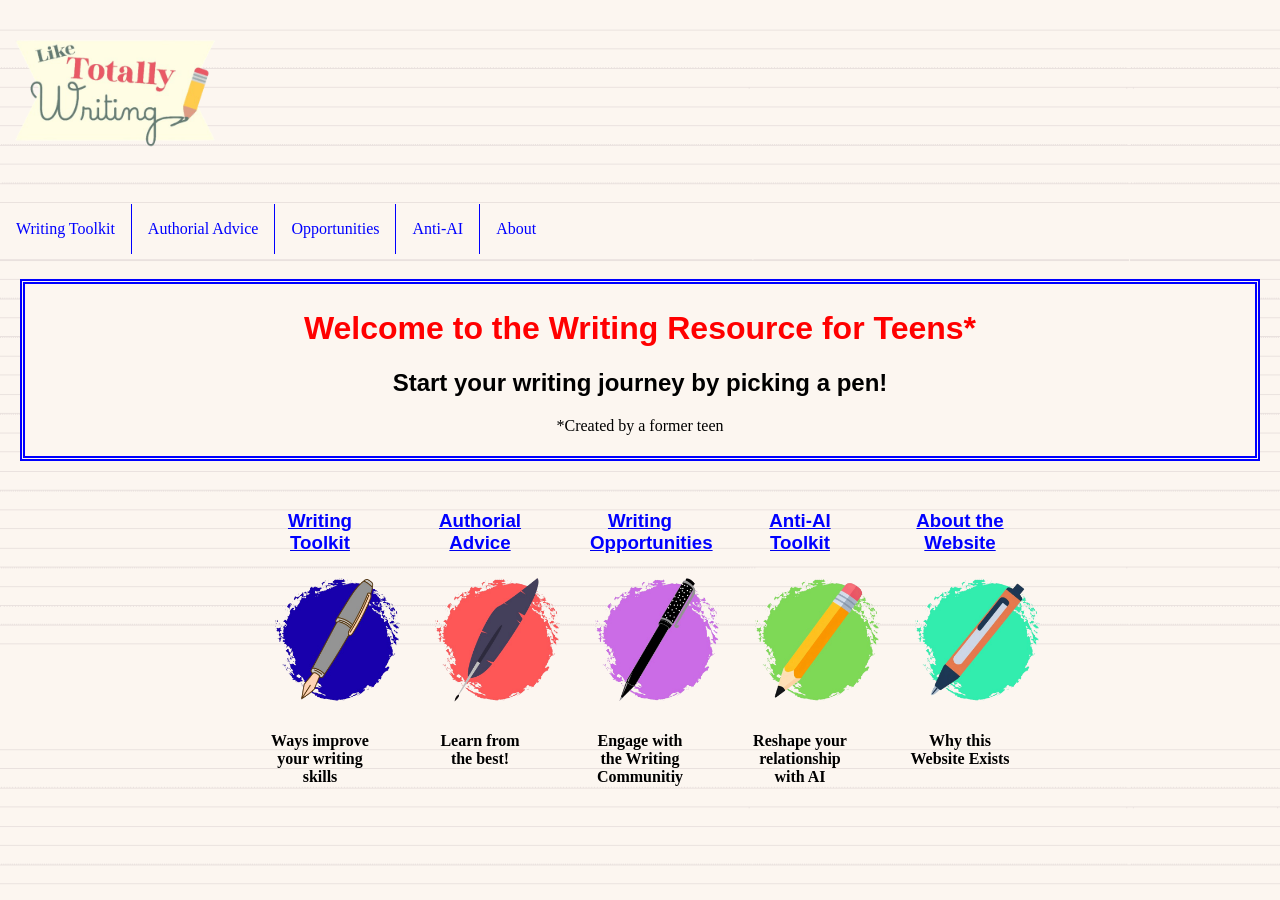
<file: index.html>
<!DOCTYPE html>
<html>
<html lang="en">
<head>
    <meta charset="UTF-8" />
    <title>Home</title>
      <meta name="viewport" content="width=device-width, initial-scale=1.0">
<link rel="stylesheet" href="mystyle.css">
</head>
<body>
<a href="index.html"><img class=logo src="Like-2.png" width="200" height="xxx" alt="logo"></a>
<ul class="nav">
    <li><a href="Resources.html">Writing Toolkit</a></li>
  <li><a href="Authors.html">Authorial Advice</a></li>
    <li><a href="Opportunities.html">Opportunities</a></li>
  <li><a href="Anti AI Toolkit.html">Anti-AI</a></li>
    <li><a href="about.html">About</a></li>
</ul>
<div style="padding:20px;margin-top:5px;height:300px;">
<div class="header">
  <h1><strong>Welcome to the Writing Resource for Teens*</strong></h1>
  <h2>Start your writing journey by picking a pen!</h2>
    <p>*Created by a former teen</p>
</div>
<div class="container">
<div><a href="Resources.html"><h3>Writing Toolkit</h3></a>
  <p><a href="Resources.html">
    <img src="4.png" width="135" height="xxx" alt="Writing Toolkit:gray fountain pen with blue background">
</a></p>
  <h4>Ways improve your writing skills</h4></div>
<div><a href="Authors.html"><h3>Authorial Advice</h3></a>
   <p><a href="Authors.html">
    <img src="3.png" width="135" height="xxx" alt=":black quill with red background"></a></p>
  <h4>Learn from the best!</h4></div>
<div><a href="Opportunities.html"><h3>Writing Opportunities</h3></a>
 <p><a href="Opportunities.html">
    <img src="5.png" width="135" height="xxx" alt=":black pen with purple background"></a></p>
<h4>Engage with the Writing Communitiy</h4></div>
<div><a href="Anti AI Toolkit.html"><h3>Anti-AI Toolkit</h3></a>
 <p><a href="Anti AI Toolkit.html">
    <img src="6.png" width="135" height="xxx" alt="Anti-AI Toolkit:yellow pencil with green background"></a></p>
<h4>Reshape your relationship with AI</h4></div>
<div><a href="About.html"><h3>About the Website</h3></a>
  <p><a href="About.html">
    <img src="2.png" width="135" height="xxx" alt=":orange pen with mint background"></a></p>
<h4>Why this Website Exists</h4></div>
  </div>
</body>
</html>
</file>
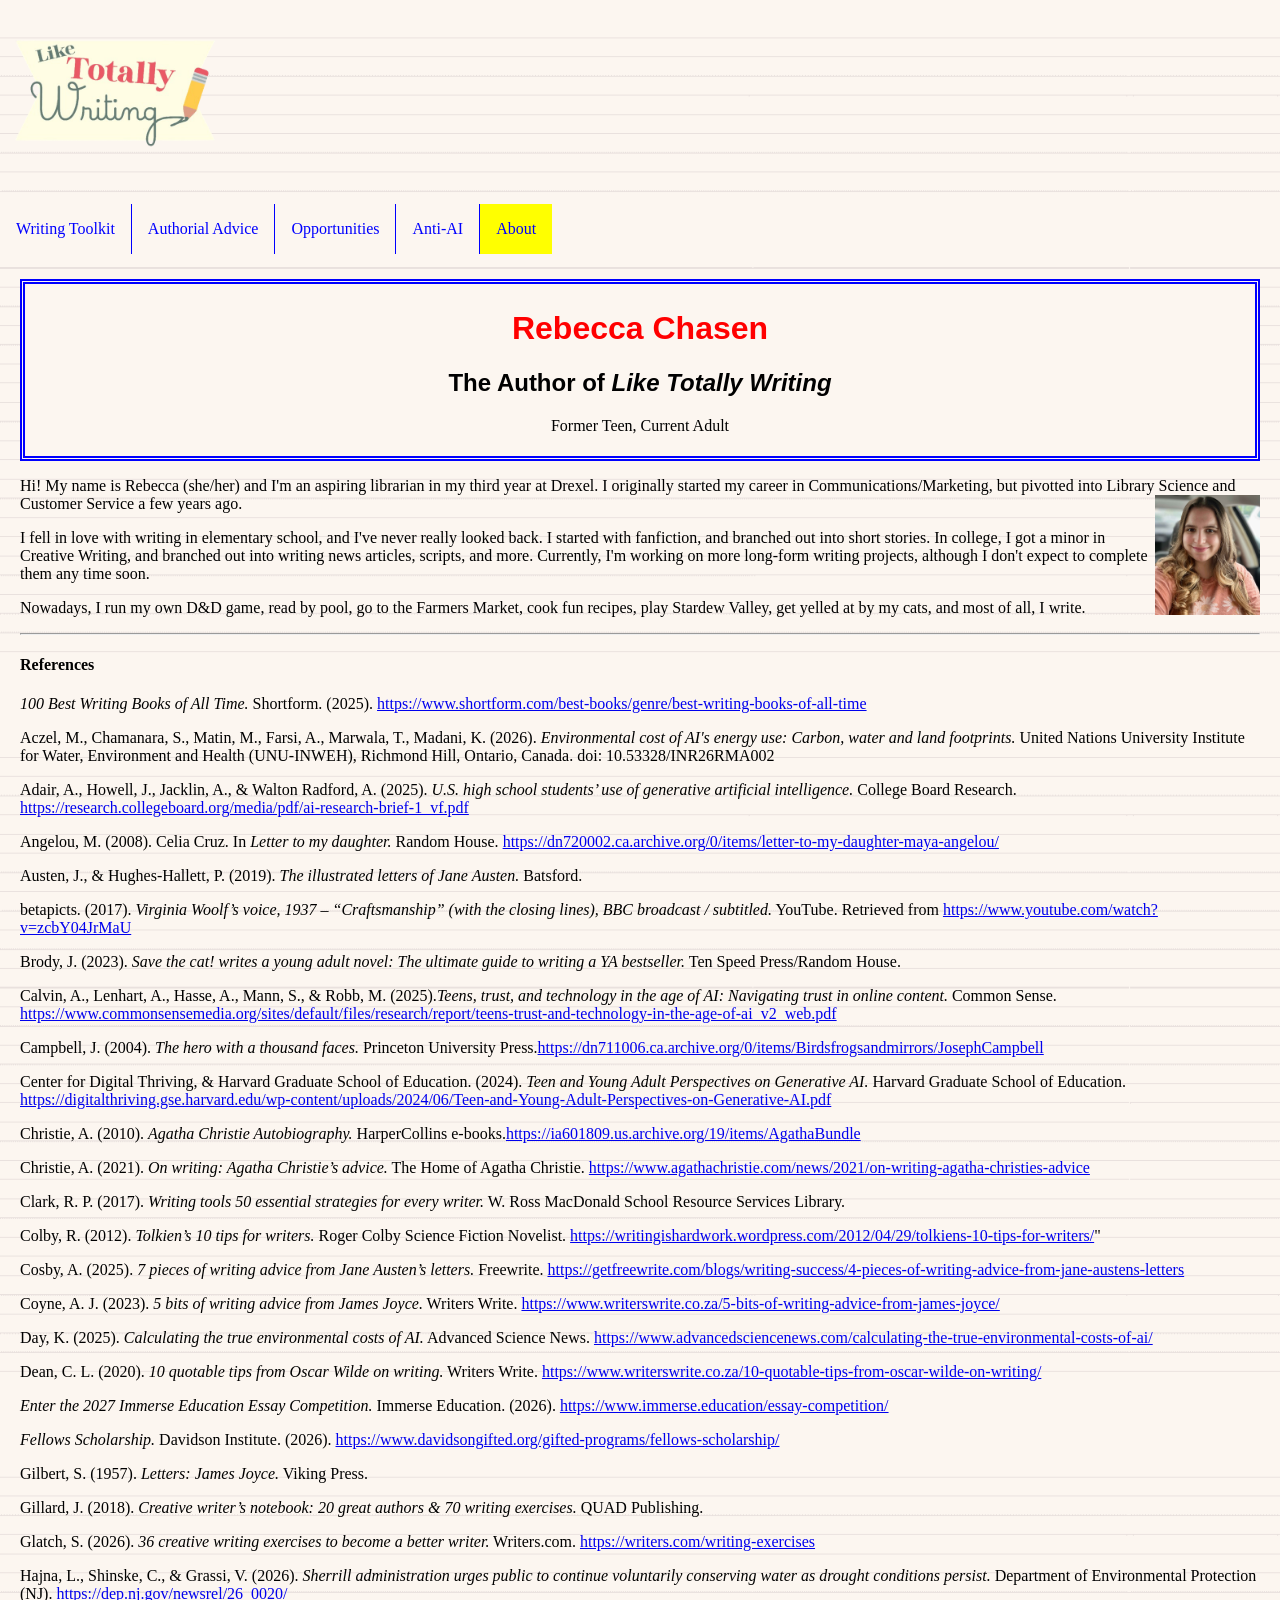
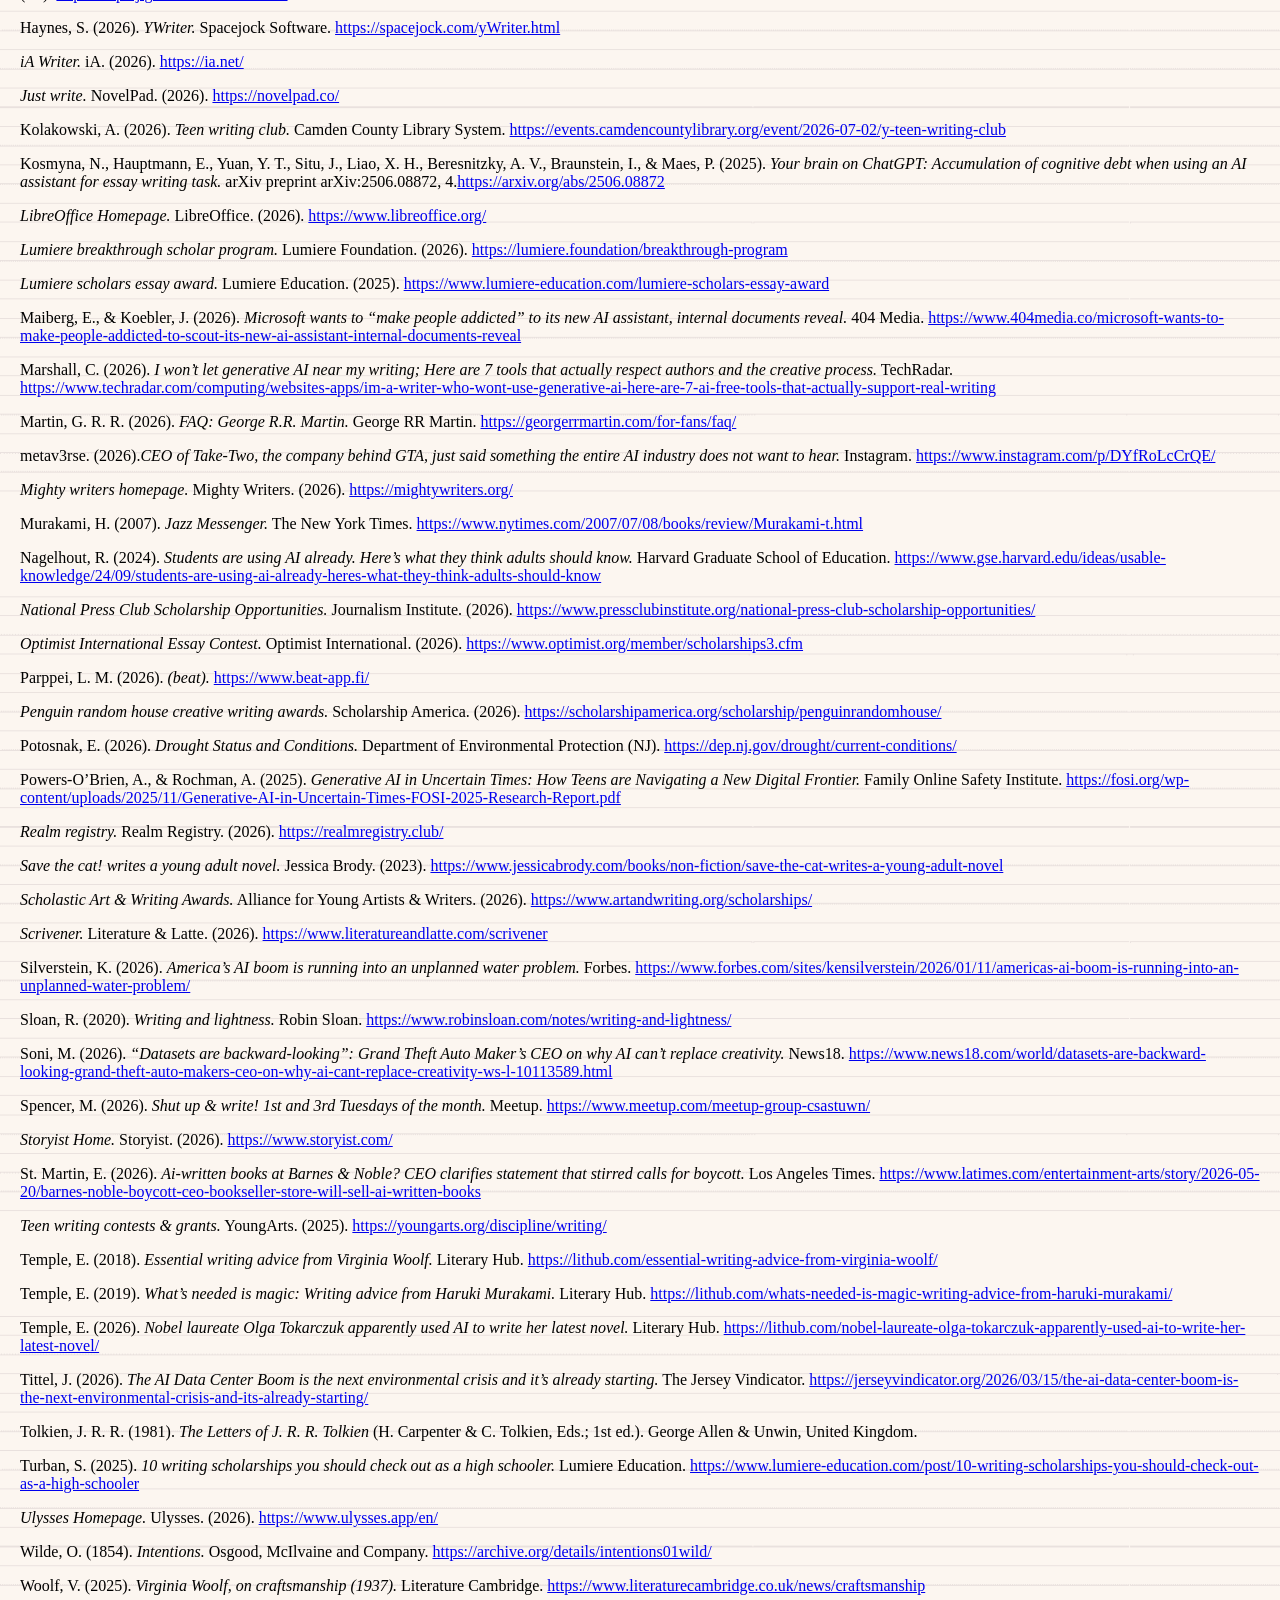
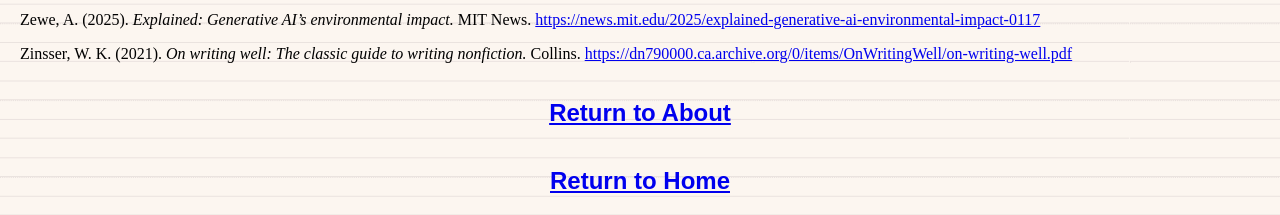
<file: About Me.html>
<!DOCTYPE html>
<html>
<html lang="en">
<head>
    <meta charset="UTF-8" />
    <title>About Me</title>
      <meta name="viewport" content="width=device-width, initial-scale=1.0">
<link rel="stylesheet" href="mystyle.css">
</head>
<body>
<a href="index.html"><img class=logo src="Like-2.png" width="200" height="xxx" alt="logo"></a>
<ul class="nav">
  <li><a href="Resources.html">Writing Toolkit</a></li>
  <li><a href="Authors.html">Authorial Advice</a></li>
    <li><a href="Opportunities.html">Opportunities</a></li>
  <li><a href="Anti AI Toolkit.html">Anti-AI</a></li>
    <li><a class="active" href="about.html">About</a></li>
</ul>
<div style="padding:20px;margin-top:5px;height:300px;">
<div class="header">
  <h1><strong>Rebecca Chasen</strong></h1>
  <h2>The Author of <i>Like Totally Writing</i></h2>
  <p>Former Teen, Current Adult</p>
</div>
<p>Hi! My name is Rebecca (she/her) and I'm an aspiring librarian in my third year at Drexel. I originally started my career in Communications/Marketing, but pivotted into Library Science and Customer Service a few years ago.<img class="face" src="12_12_2025, 10_24_52 PM.jpg" width="105" alt="My Face"></p>
<p>I fell in love with writing in elementary school, and I've never really looked back. I started with fanfiction, and branched out into short stories. In college, I got a minor in Creative Writing, and branched out into writing news articles, scripts, and more. Currently, I'm working on more long-form writing projects, although I don't expect to complete them any time soon.</p>
<p>Nowadays, I run my own D&D game, read by pool, go to the Farmers Market, cook fun recipes, play Stardew Valley, get yelled at by my cats, and most of all, I write.</p>
<hr>
<h4>References</h4>
<p><i>100 Best Writing Books of All Time.</i> Shortform. (2025). <a href="https://www.shortform.com/best-books/genre/best-writing-books-of-all-time">https://www.shortform.com/best-books/genre/best-writing-books-of-all-time</a></p>
<p>Aczel, M., Chamanara, S., Matin, M., Farsi, A., Marwala, T., Madani, K. (2026). <i>Environmental cost of AI's energy use: Carbon, water and land footprints.</i> United Nations University Institute for Water, Environment and Health (UNU-INWEH), Richmond Hill, Ontario, Canada. doi: 10.53328/INR26RMA002</p>
<p>Adair, A., Howell, J., Jacklin, A., & Walton Radford, A. (2025). <i>U.S. high school students’ use of generative artificial intelligence.</i> College Board Research. <a href="https://research.collegeboard.org/media/pdf/ai-research-brief-1_vf.pdf">https://research.collegeboard.org/media/pdf/ai-research-brief-1_vf.pdf</a></p>
<p>Angelou, M. (2008). Celia Cruz. In <i>Letter to my daughter.</i> Random House. <a href="https://dn720002.ca.archive.org/0/items/letter-to-my-daughter-maya-angelou/Letter%20to%20My%20Daughter%20%28Maya%20Angelou%29%20.pdf">https://dn720002.ca.archive.org/0/items/letter-to-my-daughter-maya-angelou/</a></p>
<p>Austen, J., & Hughes-Hallett, P. (2019). <i>The illustrated letters of Jane Austen.</i> Batsford.</p>
<p>betapicts. (2017). <i>Virginia Woolf’s voice, 1937 – “Craftsmanship” (with the closing lines), BBC broadcast / subtitled.</i> YouTube. Retrieved from <a href="https://www.youtube.com/watch?v=zcbY04JrMaU">https://www.youtube.com/watch?v=zcbY04JrMaU</a></p>
<p>Brody, J. (2023). <i>Save the cat! writes a young adult novel: The ultimate guide to writing a YA bestseller.</i> Ten Speed Press/Random House.</p>
<p>Calvin, A., Lenhart, A., Hasse, A., Mann, S., & Robb, M. (2025).<i>Teens, trust, and technology in the age of AI: Navigating trust in online content.</i> Common Sense. <a href="https://www.commonsensemedia.org/sites/default/files/research/report/teens-trust-and-technology-in-the-age-of-ai_v2_web.pdf">https://www.commonsensemedia.org/sites/default/files/research/report/teens-trust-and-technology-in-the-age-of-ai_v2_web.pdf</a></p>
<p>Campbell, J. (2004). <i>The hero with a thousand faces.</i> Princeton University Press.<a href="https://dn711006.ca.archive.org/0/items/Birdsfrogsandmirrors/JosephCampbell%20-%20The%20Hero%20With%20a%20Thousand%20Faces%20Commemorative%20Edition.pdf">https://dn711006.ca.archive.org/0/items/Birdsfrogsandmirrors/JosephCampbell</a></p>
<p>Center for Digital Thriving, & Harvard Graduate School of Education. (2024). <i>Teen and Young Adult Perspectives on Generative AI.</i> Harvard Graduate School of Education. <a href="https://digitalthriving.gse.harvard.edu/wp-content/uploads/2024/06/Teen-and-Young-Adult-Perspectives-on-Generative-AI.pdf">https://digitalthriving.gse.harvard.edu/wp-content/uploads/2024/06/Teen-and-Young-Adult-Perspectives-on-Generative-AI.pdf</a></p>
<p>Christie, A. (2010). <i>Agatha Christie Autobiography.</i> HarperCollins e-books.<a href="https://ia601809.us.archive.org/19/items/AgathaBundle/An%20Autobiography%20-%20Agatha%20Christie.pdf">https://ia601809.us.archive.org/19/items/AgathaBundle</a></p>
<p>Christie, A. (2021). <i>On writing: Agatha Christie’s advice.</i> The Home of Agatha Christie. <a href="https://www.agathachristie.com/news/2021/on-writing-agatha-christies-advice">https://www.agathachristie.com/news/2021/on-writing-agatha-christies-advice</a></p>
<p>Clark, R. P. (2017). <i>Writing tools 50 essential strategies for every writer.</i> W. Ross MacDonald School Resource Services Library.</p>
<p>Colby, R. (2012). <i>Tolkien’s 10 tips for writers.</i> Roger Colby Science Fiction Novelist. <a href="https://writingishardwork.wordpress.com/2012/04/29/tolkiens-10-tips-for-writers/">https://writingishardwork.wordpress.com/2012/04/29/tolkiens-10-tips-for-writers/</a>"</p>
<p>Cosby, A. (2025). <i>7 pieces of writing advice from Jane Austen’s letters.</i> Freewrite. <a href="https://getfreewrite.com/blogs/writing-success/4-pieces-of-writing-advice-from-jane-austens-letters">https://getfreewrite.com/blogs/writing-success/4-pieces-of-writing-advice-from-jane-austens-letters</a></p>
<p>Coyne, A. J. (2023). <i>5 bits of writing advice from James Joyce.</i> Writers Write. <a href="https://www.writerswrite.co.za/5-bits-of-writing-advice-from-james-joyce/">https://www.writerswrite.co.za/5-bits-of-writing-advice-from-james-joyce/</a></p>
<p>Day, K. (2025). <i>Calculating the true environmental costs of AI.</i> Advanced Science News. <a href="https://www.advancedsciencenews.com/calculating-the-true-environmental-costs-of-ai/">https://www.advancedsciencenews.com/calculating-the-true-environmental-costs-of-ai/</a></p>
<p>Dean, C. L. (2020). <i>10 quotable tips from Oscar Wilde on writing.</i> Writers Write. <a href="https://www.writerswrite.co.za/10-quotable-tips-from-oscar-wilde-on-writing/">https://www.writerswrite.co.za/10-quotable-tips-from-oscar-wilde-on-writing/</a></p>
<p><i>Enter the 2027 Immerse Education Essay Competition.</i> Immerse Education. (2026). <a href="https://www.immerse.education/essay-competition/">https://www.immerse.education/essay-competition/</a></p>
<p><i>Fellows Scholarship.</i> Davidson Institute. (2026). <a href="https://www.davidsongifted.org/gifted-programs/fellows-scholarship/">https://www.davidsongifted.org/gifted-programs/fellows-scholarship/</a></p>
<p>Gilbert, S. (1957). <i>Letters: James Joyce.</i> Viking Press. </p>
<p>Gillard, J. (2018). <i>Creative writer’s notebook: 20 great authors & 70 writing exercises.</i> QUAD Publishing. </p>
<p>Glatch, S. (2026). <i>36 creative writing exercises to become a better writer.</i> Writers.com. <a href="https://writers.com/writing-exercises">https://writers.com/writing-exercises</a></p>
<p>Hajna, L., Shinske, C., & Grassi, V. (2026). <i>Sherrill administration urges public to continue voluntarily conserving water as drought conditions persist.</i> Department of Environmental Protection (NJ). <a href="https://dep.nj.gov/newsrel/26_0020/">https://dep.nj.gov/newsrel/26_0020/</a></p>
<p>Haynes, S. (2026). <i>YWriter.</i> Spacejock Software. <a href="https://spacejock.com/yWriter.html">https://spacejock.com/yWriter.html</a></p>
<p><i>iA Writer.</i> iA. (2026). <a href="https://ia.net/">https://ia.net/</a></p>
<p><i>Just write.</i> NovelPad. (2026). <a href="https://novelpad.co/">https://novelpad.co/</a></p>
<p>Kolakowski, A. (2026). <i>Teen writing club.</i> Camden County Library System. <a href="https://events.camdencountylibrary.org/event/2026-07-02/y-teen-writing-club">https://events.camdencountylibrary.org/event/2026-07-02/y-teen-writing-club</a></p>
<p>Kosmyna, N., Hauptmann, E., Yuan, Y. T., Situ, J., Liao, X. H., Beresnitzky, A. V., Braunstein, I., & Maes, P. (2025). <i>Your brain on ChatGPT: Accumulation of cognitive debt when using an AI assistant for essay writing task.</i> arXiv preprint arXiv:2506.08872, 4.<a href="https://arxiv.org/abs/2506.08872">https://arxiv.org/abs/2506.08872</a></p>
<p><i>LibreOffice Homepage.</i> LibreOffice. (2026). <a href="https://www.libreoffice.org/">https://www.libreoffice.org/</a></p>
<p><i>Lumiere breakthrough scholar program.</i> Lumiere Foundation. (2026). <a href="https://lumiere.foundation/breakthrough-program">https://lumiere.foundation/breakthrough-program</a></p>
<p><i>Lumiere scholars essay award.</i> Lumiere Education. (2025). <a href="https://www.lumiere-education.com/lumiere-scholars-essay-award">https://www.lumiere-education.com/lumiere-scholars-essay-award</a></p>
<p>Maiberg, E., & Koebler, J. (2026). <i>Microsoft wants to “make people addicted” to its new AI assistant, internal documents reveal.</i> 404 Media. <a href="https://www.404media.co/microsoft-wants-to-make-people-addicted-to-scout-its-new-ai-assistant-internal-documents-reveal/?utm_campaign=%5BREBRAND%5D%2B%5BTI-AM%5D%2BTh&utm_content=1095&utm_medium=email&utm_source=cio&utm_term=124">https://www.404media.co/microsoft-wants-to-make-people-addicted-to-scout-its-new-ai-assistant-internal-documents-reveal</a></p>
<p>Marshall, C. (2026). <i>I won’t let generative AI near my writing; Here are 7 tools that actually respect authors and the creative process.</i> TechRadar. <a href="https://www.techradar.com/computing/websites-apps/im-a-writer-who-wont-use-generative-ai-here-are-7-ai-free-tools-that-actually-support-real-writing">https://www.techradar.com/computing/websites-apps/im-a-writer-who-wont-use-generative-ai-here-are-7-ai-free-tools-that-actually-support-real-writing</a></p>
<p>Martin, G. R. R. (2026). <i>FAQ: George R.R. Martin.</i> George RR Martin. <a href="https://georgerrmartin.com/for-fans/faq/">https://georgerrmartin.com/for-fans/faq/</a></p>
<p>metav3rse. (2026).<i>CEO of Take-Two, the company behind GTA, just said something the entire AI industry does not want to hear.</i> Instagram. <a href="https://www.instagram.com/p/DYfRoLcCrQE/">https://www.instagram.com/p/DYfRoLcCrQE/</a></p>
<p><i>Mighty writers homepage.</i> Mighty Writers. (2026). <a href="https://mightywriters.org/">https://mightywriters.org/</a></p>
<p>Murakami, H. (2007). <i>Jazz Messenger.</i> The New York Times. <a href="https://www.nytimes.com/2007/07/08/books/review/Murakami-t.html">https://www.nytimes.com/2007/07/08/books/review/Murakami-t.html</a></p>
<p>Nagelhout, R. (2024). <i>Students are using AI already. Here’s what they think adults should know.</i> Harvard Graduate School of Education. <a href="https://www.gse.harvard.edu/ideas/usable-knowledge/24/09/students-are-using-ai-already-heres-what-they-think-adults-should-know">https://www.gse.harvard.edu/ideas/usable-knowledge/24/09/students-are-using-ai-already-heres-what-they-think-adults-should-know</a></p>
<p><i>National Press Club Scholarship Opportunities.</i> Journalism Institute. (2026). <a href="https://www.pressclubinstitute.org/national-press-club-scholarship-opportunities/#:~:text=The%20Richard%20G,for%20this%20scholarship">https://www.pressclubinstitute.org/national-press-club-scholarship-opportunities/</a></p>
<p><i>Optimist International Essay Contest.</i> Optimist International. (2026). <a href="https://www.optimist.org/member/scholarships3.cfm">https://www.optimist.org/member/scholarships3.cfm</a></p>
<p>Parppei, L. M. (2026). <i>(beat).</i> <a href="https://www.beat-app.fi/">https://www.beat-app.fi/</a></p>
<p><i>Penguin random house creative writing awards.</i> Scholarship America. (2026). <a href="https://scholarshipamerica.org/scholarship/penguinrandomhouse/">https://scholarshipamerica.org/scholarship/penguinrandomhouse/</a></p>
<p>Potosnak, E. (2026). <i>Drought Status and Conditions.</i> Department of Environmental Protection (NJ). <a href="https://dep.nj.gov/drought/current-conditions/">https://dep.nj.gov/drought/current-conditions/</a></p>
<p>Powers-O’Brien, A., & Rochman, A. (2025). <i>Generative AI in Uncertain Times: How Teens are Navigating a New Digital Frontier.</i> Family Online Safety Institute. <a href="https://fosi.org/wp-content/uploads/2025/11/Generative-AI-in-Uncertain-Times-FOSI-2025-Research-Report.pdf">https://fosi.org/wp-content/uploads/2025/11/Generative-AI-in-Uncertain-Times-FOSI-2025-Research-Report.pdf</a></p>
<p><i>Realm registry.</i> Realm Registry. (2026). <a href="https://realmregistry.club/">https://realmregistry.club/</a></p>
<p><i>Save the cat! writes a young adult novel.</i> Jessica Brody. (2023). <a href="https://www.jessicabrody.com/books/non-fiction/save-the-cat-writes-a-young-adult-novel/about/">https://www.jessicabrody.com/books/non-fiction/save-the-cat-writes-a-young-adult-novel</a></p>
<p><i>Scholastic Art & Writing Awards.</i> Alliance for Young Artists & Writers. (2026). <a href="https://www.artandwriting.org/scholarships/">https://www.artandwriting.org/scholarships/</a></p>
<p><i>Scrivener.</i> Literature & Latte. (2026). <a href="https://www.literatureandlatte.com/scrivener/overview">https://www.literatureandlatte.com/scrivener</a></p>
<p>Silverstein, K. (2026). <i>America’s AI boom is running into an unplanned water problem.</i> Forbes. <a href="https://www.forbes.com/sites/kensilverstein/2026/01/11/americas-ai-boom-is-running-into-an-unplanned-water-problem/">https://www.forbes.com/sites/kensilverstein/2026/01/11/americas-ai-boom-is-running-into-an-unplanned-water-problem/</a></p>
<p>Sloan, R. (2020). <i>Writing and lightness.</i> Robin Sloan. <a href="https://www.robinsloan.com/notes/writing-and-lightness/">https://www.robinsloan.com/notes/writing-and-lightness/</a></p>
<p>Soni, M. (2026). <i>“Datasets are backward-looking”: Grand Theft Auto Maker’s CEO on why AI can’t replace creativity.</i> News18. <a href="https://www.news18.com/world/datasets-are-backward-looking-grand-theft-auto-makers-ceo-on-why-ai-cant-replace-creativity-ws-l-10113589.html">https://www.news18.com/world/datasets-are-backward-looking-grand-theft-auto-makers-ceo-on-why-ai-cant-replace-creativity-ws-l-10113589.html</a></p>
<p>Spencer, M. (2026). <i>Shut up & write! 1st and 3rd Tuesdays of the month.</i> Meetup. <a href="https://www.meetup.com/meetup-group-csastuwn/?recSource=chapter-search&recId=a88af237-48d1-4803-81e7-4ae97d8d1e7d&searchId=a7bd2ca3-50d6-4463-9a0b-13fa25376ed8&eventOrigin=find_page">https://www.meetup.com/meetup-group-csastuwn/</a> </p>
<p><i>Storyist Home.</i> Storyist. (2026). <a href="https://www.storyist.com/">https://www.storyist.com/</a></p>
<p>St. Martin, E. (2026). <i>Ai-written books at Barnes & Noble? CEO clarifies statement that stirred calls for boycott.</i> Los Angeles Times. <a href="https://www.latimes.com/entertainment-arts/story/2026-05-20/barnes-noble-boycott-ceo-bookseller-store-will-sell-ai-written-books">https://www.latimes.com/entertainment-arts/story/2026-05-20/barnes-noble-boycott-ceo-bookseller-store-will-sell-ai-written-books</a></p>
<p><i>Teen writing contests & grants.</i> YoungArts. (2025). <a href="https://youngarts.org/discipline/writing/">https://youngarts.org/discipline/writing/</a></p>
<p>Temple, E. (2018). <i>Essential writing advice from Virginia Woolf.</i> Literary Hub. <a href="https://lithub.com/essential-writing-advice-from-virginia-woolf/">https://lithub.com/essential-writing-advice-from-virginia-woolf/</a></p>
<p>Temple, E. (2019). <i>What’s needed is magic: Writing advice from Haruki Murakami.</i> Literary Hub. <a href="https://lithub.com/whats-needed-is-magic-writing-advice-from-haruki-murakami/">https://lithub.com/whats-needed-is-magic-writing-advice-from-haruki-murakami/</a></p>
<p>Temple, E. (2026). <i>Nobel laureate Olga Tokarczuk apparently used AI to write her latest novel.</i> Literary Hub. <a href="https://lithub.com/nobel-laureate-olga-tokarczuk-apparently-used-ai-to-write-her-latest-novel/">https://lithub.com/nobel-laureate-olga-tokarczuk-apparently-used-ai-to-write-her-latest-novel/</a></p>
<p>Tittel, J. (2026). <i>The AI Data Center Boom is the next environmental crisis and it’s already starting.</i> The Jersey Vindicator. <a href="https://jerseyvindicator.org/2026/03/15/the-ai-data-center-boom-is-the-next-environmental-crisis-and-its-already-starting/">https://jerseyvindicator.org/2026/03/15/the-ai-data-center-boom-is-the-next-environmental-crisis-and-its-already-starting/</a></p>
<p>Tolkien, J. R. R. (1981). <i>The Letters of J. R. R. Tolkien</i> (H. Carpenter & C. Tolkien, Eds.; 1st ed.). George Allen & Unwin, United Kingdom.</p>
<p>Turban, S. (2025). <i>10 writing scholarships you should check out as a high schooler.</i> Lumiere Education. <a href="https://www.lumiere-education.com/post/10-writing-scholarships-you-should-check-out-as-a-high-schooler">https://www.lumiere-education.com/post/10-writing-scholarships-you-should-check-out-as-a-high-schooler</a></p>
<p><i>Ulysses Homepage.</i> Ulysses. (2026). <a href="https://www.ulysses.app/en/">https://www.ulysses.app/en/</a></p>
<p>Wilde, O. (1854). <i>Intentions.</i> Osgood, McIlvaine and Company. <a href="https://archive.org/details/intentions01wild/">https://archive.org/details/intentions01wild/</a></p>
<p>Woolf, V. (2025). <i>Virginia Woolf, on craftsmanship (1937).</i> Literature Cambridge. <a href="https://www.literaturecambridge.co.uk/news/craftsmanship">https://www.literaturecambridge.co.uk/news/craftsmanship</a></p>
<p>Zewe, A. (2025). <i>Explained: Generative AI’s environmental impact.</i> MIT News. <a href="https://news.mit.edu/2025/explained-generative-ai-environmental-impact-0117">https://news.mit.edu/2025/explained-generative-ai-environmental-impact-0117</a></p>
<p>Zinsser, W. K. (2021). <i>On writing well: The classic guide to writing nonfiction.</i> Collins. <a href="https://dn790000.ca.archive.org/0/items/OnWritingWell/on-writing-well.pdf">https://dn790000.ca.archive.org/0/items/OnWritingWell/on-writing-well.pdf</a></p>





<div class="about">
<div><a href="About.html"><h2>Return to About</h2></a></div>
<div><a href="index.html"><h2>Return to Home</h2></a></div>
</div>
</body>
</html>
</file>
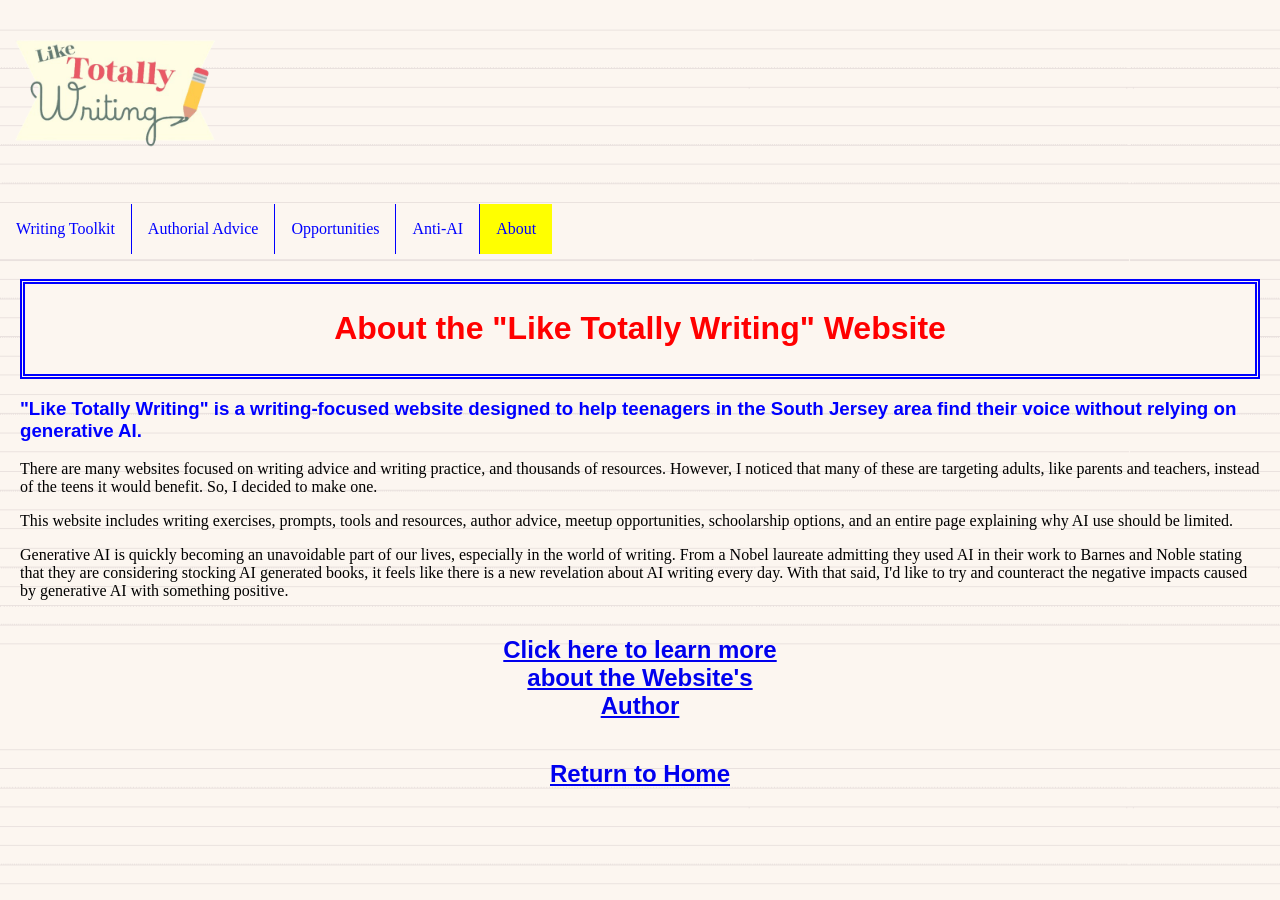
<file: About.html>
<!DOCTYPE html>
<html>
<html lang="en">
<head>
    <meta charset="UTF-8" />
    <title>About</title>
      <meta name="viewport" content="width=device-width, initial-scale=1.0">
<link rel="stylesheet" href="mystyle.css">
</head>
<body>
<a href="index.html"><img class=logo src="Like-2.png" width="200" height="xxx" alt="logo"></a>
<ul class="nav">
  <li><a href="Resources.html">Writing Toolkit</a></li>
  <li><a href="Authors.html">Authorial Advice</a></li>
    <li><a href="Opportunities.html">Opportunities</a></li>
  <li><a href="Anti AI Toolkit.html">Anti-AI</a></li>
    <li><a class="active" href="about.html">About</a></li>
</ul>
<div style="padding:20px;margin-top:5px;height:300px;">
<div class="header">
  <h1><strong>About the "Like Totally Writing" Website</strong></h1>
</div>
<h3>"Like Totally Writing" is a writing-focused website designed to help teenagers in the South Jersey area find their voice without relying on generative AI.</h3>
<p>There are many websites focused on writing advice and writing practice, and thousands of resources. However, I noticed that many of these are targeting adults, like parents and teachers, instead of the teens it would benefit. So, I decided to make one.</p>
<p>This website includes writing exercises, prompts, tools and resources, author advice, meetup opportunities, schoolarship options, and an entire page explaining why AI use should be limited.</p>
<p>Generative AI is quickly becoming an unavoidable part of our lives, especially in the world of writing. From a Nobel laureate admitting they used AI in their work to Barnes and Noble stating that they are considering stocking AI generated books, it feels like there is a new revelation about AI writing every day. With that said, I'd like to try and counteract the negative impacts caused by generative AI with something positive.</p>
<div class="about">
<div><a href="About Me.html"><h2>Click here to learn more about the Website's Author</h2></a></div>
<div><a href="index.html"><h2>Return to Home</h2></a></div>
</div>
</body>
</html>
</file>
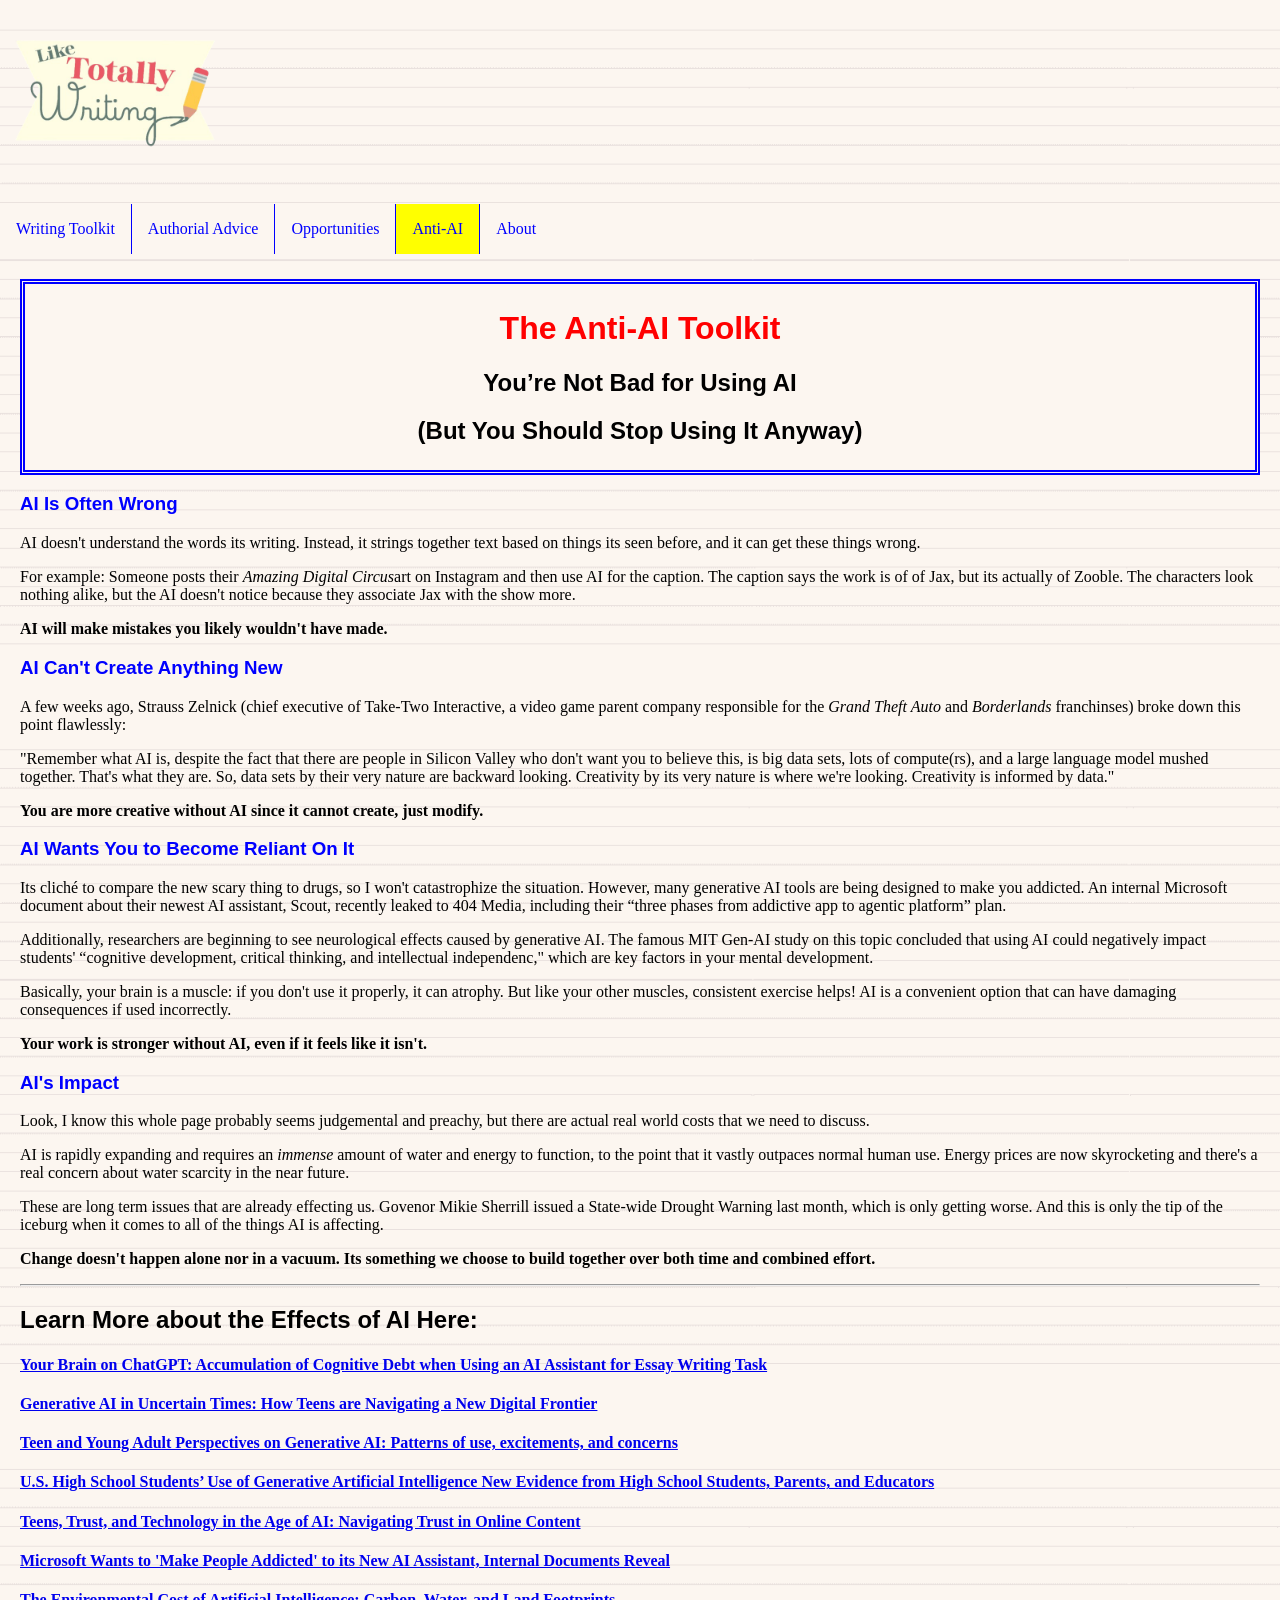
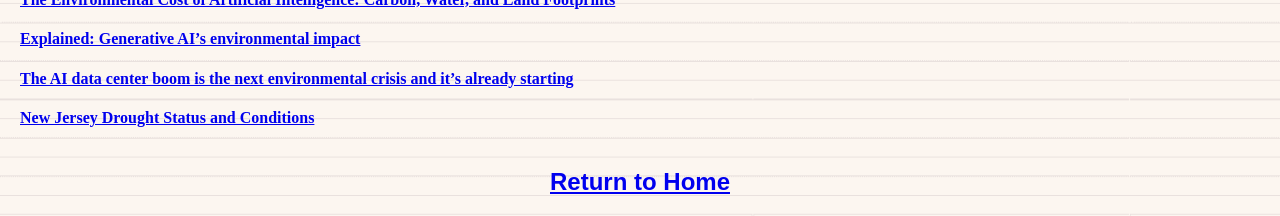
<file: Anti AI Toolkit.html>
<!DOCTYPE html>
<html>
<html lang="en">
<head>
    <meta charset="UTF-8" />
    <title>Anti AI</title>
      <meta name="viewport" content="width=device-width, initial-scale=1.0">
<link rel="stylesheet" href="mystyle.css">
</head>
<body>
<a href="index.html"><img class=logo src="Like-2.png" width="200" height="xxx" alt="logo"></a>
<ul class="nav">
  <li><a href="Resources.html">Writing Toolkit</a></li>
  <li><a href="Authors.html">Authorial Advice</a></li>
    <li><a href="Opportunities.html">Opportunities</a></li>
  <li><a class="active" href="Anti AI Toolkit.html">Anti-AI</a></li>
    <li><a href="about.html">About</a></li>
</ul>
<div style="padding:20px;margin-top:5px;height:300px;">
<div class="header">
  <h1><strong>The Anti-AI Toolkit</strong></h1>
  <h2>You’re Not Bad for Using AI</h2>
  <h2>(But You Should Stop Using It Anyway)</h2>
</div>
<h3>AI Is Often Wrong</h3>
<p>AI doesn't understand the words its writing. Instead, it strings together text based on things its seen before, and it can get these things wrong.</p>
<p>For example: Someone posts their <i>Amazing Digital Circus</i>art on Instagram and then use AI for the caption. The caption says the work is of of Jax, but its actually of Zooble. The characters look nothing alike, but the AI doesn't notice because they associate Jax with the show more.</p>
<p><strong>AI will make mistakes you likely wouldn't have made. </strong></p>
<h3>AI Can't Create Anything New</h3>
<p>A few weeks ago, Strauss Zelnick (chief executive of Take-Two Interactive, a video game parent company responsible for the <i>Grand Theft Auto</i> and <i>Borderlands</i> franchinses) broke down this point flawlessly:</p>
<p>"Remember what AI is, despite the fact that there are people in Silicon Valley who don't want you to believe this, is big data sets, lots of compute(rs), and a large language model mushed together. That's what they are. So, data sets by their very nature are backward looking. Creativity by its very nature is where we're looking. Creativity is informed by data."</p>
<p><strong>You are more creative without AI since it cannot create, just modify.</strong></p>
<h3>AI Wants You to Become Reliant On It</h3>
<p>Its cliché to compare the new scary thing to drugs, so I won't catastrophize the situation. However, many generative AI tools are being designed to make you addicted. An internal Microsoft document about their newest AI assistant, Scout, recently leaked to 404 Media, including their “three phases from addictive app to agentic platform” plan.</p>
<p>Additionally, researchers are beginning to see neurological effects caused by generative AI. The famous MIT Gen-AI study on this topic concluded that using AI could negatively impact students' “cognitive development, critical thinking, and intellectual independenc," which are key factors in your mental development.  
<p>Basically, your brain is a muscle: if you don't use it properly, it can atrophy. But like your other muscles, consistent exercise helps! AI is a convenient option that can have damaging consequences if used incorrectly.</p>
<p><strong>Your work is stronger without AI, even if it feels like it isn't.</strong></p>
<h3>AI's Impact</h3>
<p>Look, I know this whole page probably seems judgemental and preachy, but there are actual real world costs that we need to discuss.</p>
<p>AI is rapidly expanding and requires an <i>immense</i> amount of water and energy to function, to the point that it vastly outpaces normal human use. Energy prices are now skyrocketing and there's a real concern about water scarcity in the near future.</p>
<p>These are long term issues that are already effecting us. Govenor Mikie Sherrill issued a State-wide Drought Warning last month, which is only getting worse. And this is only the tip of the iceburg when it comes to all of the things AI is affecting.</p>
<p><strong>Change doesn't happen alone nor in a vacuum. Its something we choose to build together over both time and combined effort.</strong></p>
<hr>
<h2>Learn More about the Effects of AI Here:</h2>
<h4><a href="https://arxiv.org/abs/2506.08872">Your Brain on ChatGPT: Accumulation of Cognitive Debt when Using an AI Assistant for Essay Writing Task</a></h4>
<h4><a href="https://fosi.org/wp-content/uploads/2025/11/Generative-AI-in-Uncertain-Times-FOSI-2025-Research-Report.pdf">Generative AI in Uncertain Times: How Teens are Navigating a New Digital Frontier</a></h4>
<h4><a href="https://digitalthriving.gse.harvard.edu/wp-content/uploads/2024/06/Teen-and-Young-Adult-Perspectives-on-Generative-AI.pdf">Teen and Young Adult Perspectives on Generative AI: Patterns of use, excitements, and concerns</a></h4>
<h4><a href="https://research.collegeboard.org/media/pdf/ai-research-brief-1_vf.pdf">U.S. High School Students’ Use of Generative Artificial Intelligence New Evidence from High School Students, Parents, and Educators</a></h4>
<h4><a href="https://www.commonsensemedia.org/sites/default/files/research/report/teens-trust-and-technology-in-the-age-of-ai_v2_web.pdf">Teens, Trust, and Technology in the Age of AI: Navigating Trust in Online Content</a></h4>
<h4><a href="https://www.404media.co/microsoft-wants-to-make-people-addicted-to-scout-its-new-ai-assistant-internal-documents-reveal/?utm_campaign=%5BREBRAND%5D+%5BTI-AM%5D+Th&utm_content=1095&utm_medium=email&utm_source=cio&utm_term=124">Microsoft Wants to 'Make People Addicted' to its New AI Assistant, Internal Documents Reveal</a></h4>
<h4><a href="https://unu.edu/inweh/collection/environmental-cost-of-AIs-Enrgy-Use-Carbon-water-and-land-footprints">The Environmental Cost of Artificial Intelligence: Carbon, Water, and Land Footprints</a></h4>
<h4><a href="https://news.mit.edu/2025/explained-generative-ai-environmental-impact-0117">Explained: Generative AI’s environmental impact</a></h3>
<h4><a href="https://jerseyvindicator.org/2026/03/15/the-ai-data-center-boom-is-the-next-environmental-crisis-and-its-already-starting/">The AI data center boom is the next environmental crisis and it’s already starting</a></h4>
<h4><a href="https://dep.nj.gov/drought/current-conditions/">New Jersey Drought Status and Conditions</a></h4>
<div class="about">
<div><a href="index.html"><h2>Return to Home</h2></a></div>
</div>
</body>
</html>
</file>
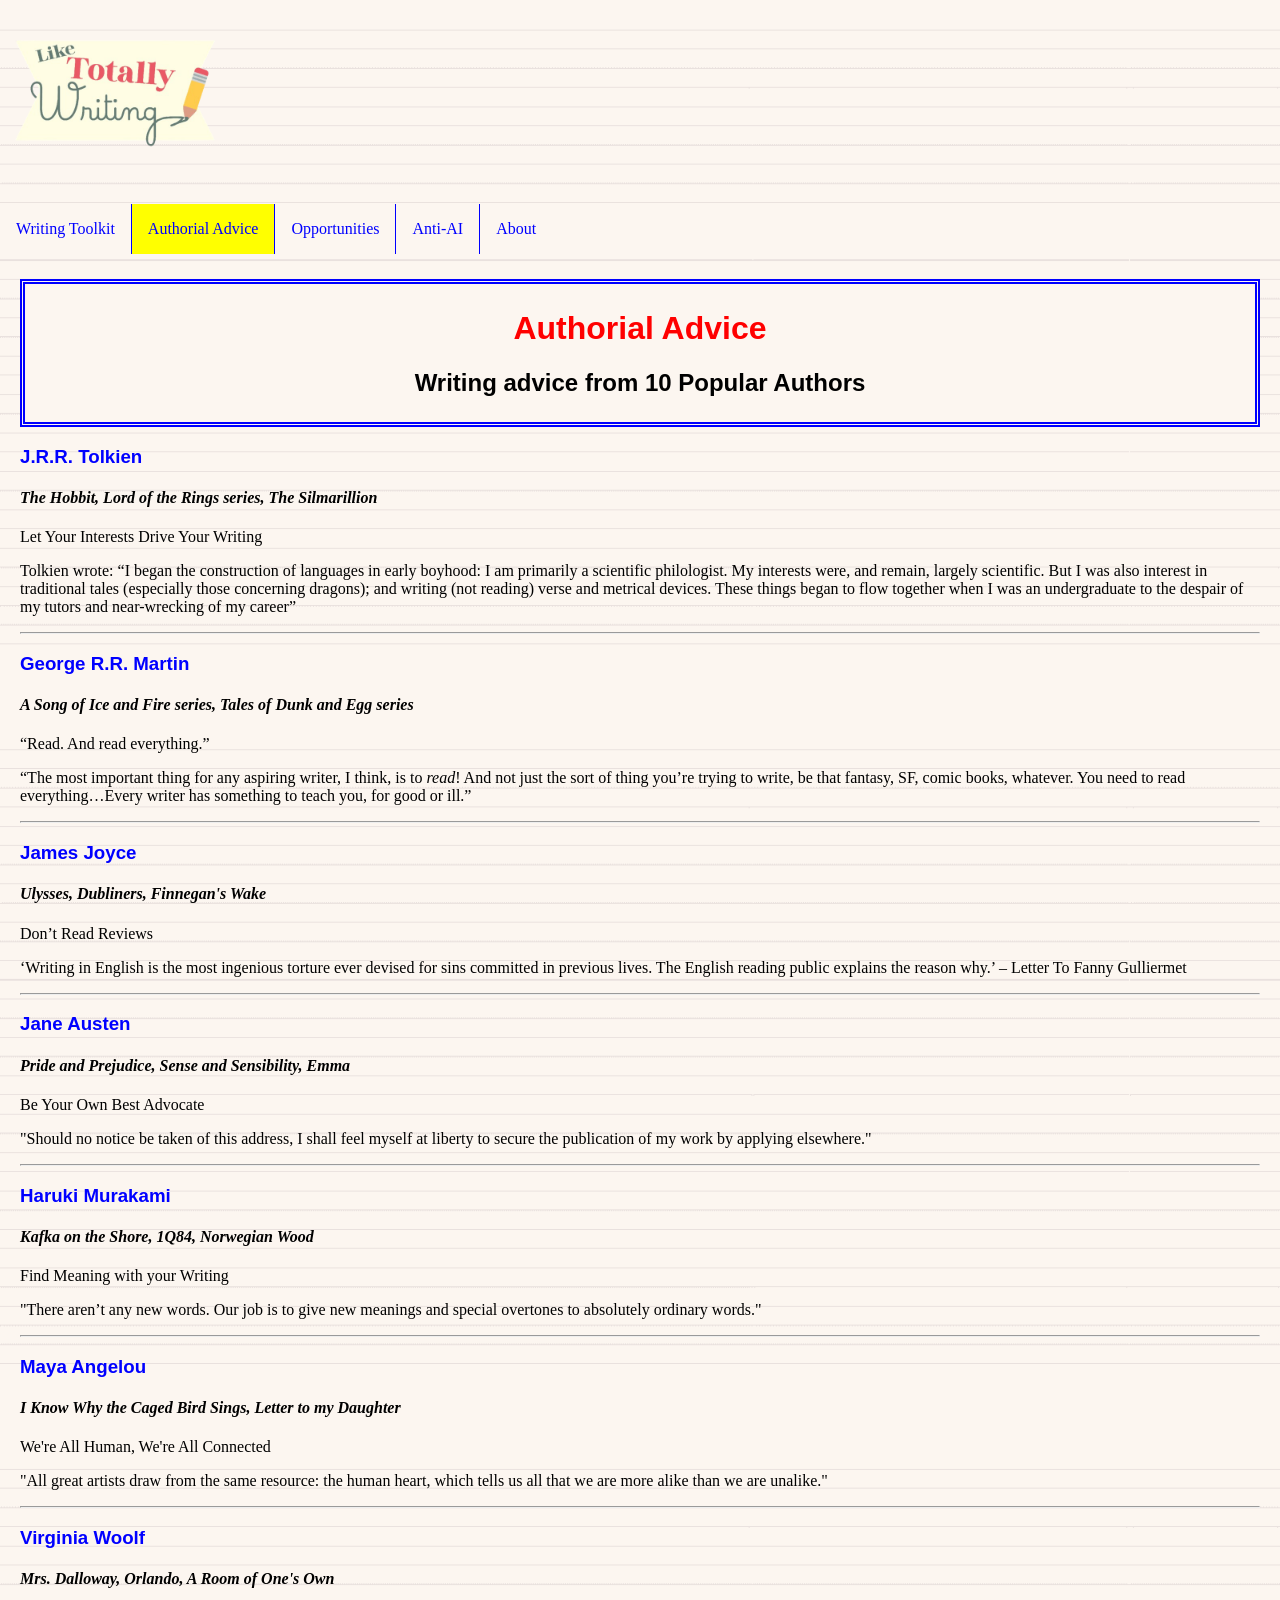
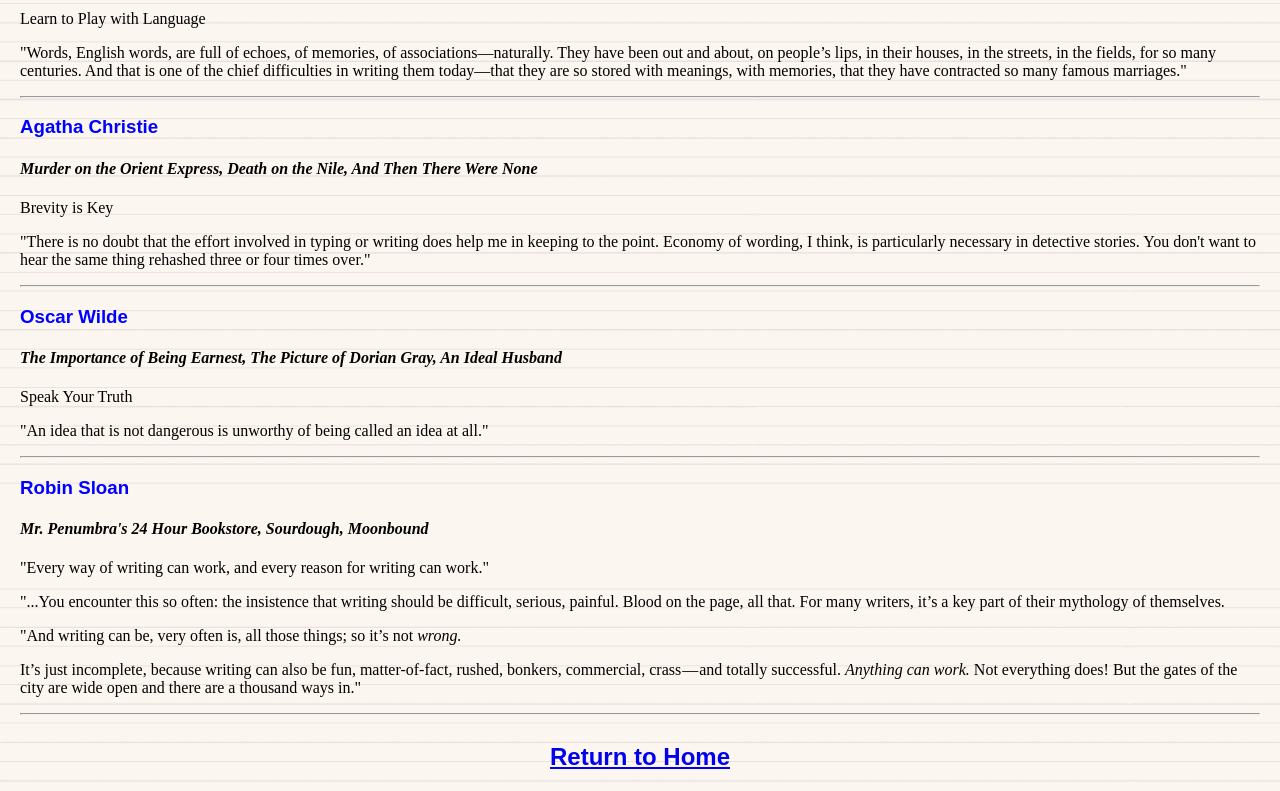
<file: Authors.html>
<!DOCTYPE html>
<html>
<html lang="en">
<head>
    <meta charset="UTF-8" />
    <title>Author Advice</title>
      <meta name="viewport" content="width=device-width, initial-scale=1.0">
<link rel="stylesheet" href="mystyle.css">
</head>
<body>
<a href="index.html"><img class=logo src="Like-2.png" width="200" height="xxx" alt="logo"></a>
<ul class="nav">
  <li><a href="Resources.html">Writing Toolkit</a></li>
  <li><a class="active" href="Authors.html">Authorial Advice</a></li>
    <li><a href="Opportunities.html">Opportunities</a></li>
  <li><a href="Anti AI Toolkit.html">Anti-AI</a></li>
    <li><a href="about.html">About</a></li>
</ul>
<div style="padding:20px;margin-top:5px;height:300px;">
<div class="header">
  <h1><strong>Authorial Advice</strong></h1>
  <h2>Writing advice from 10 Popular Authors</h2>
</div>
<h3>J.R.R. Tolkien</h3>
<h4><i>The Hobbit, Lord of the Rings series, The Silmarillion</i></h4>
<p>Let Your Interests Drive Your Writing</p>
<p>Tolkien wrote: “I began the construction of languages in early boyhood: I am primarily a scientific philologist. My interests were, and remain, largely scientific. But I was also interest in traditional tales (especially those concerning dragons); and writing (not reading) verse and metrical devices. These things began to flow together when I was an undergraduate to the despair of my tutors and near-wrecking of my career”</p>
<hr>
<h3>George R.R. Martin</h3>
<h4><i>A Song of Ice and Fire series, Tales of Dunk and Egg series</i></h4>
<p>“Read. And read everything.”</p>
<p>“The most important thing for any aspiring writer, I think, is to <i>read</i>! And not just the sort of thing you’re trying to write, be that fantasy, SF, comic books, whatever. You need to read everything…Every writer has something to teach you, for good or ill.”</p>
<hr>
<h3>James Joyce</h3>
<h4><i>Ulysses, Dubliners, Finnegan's Wake</i></h4>
<p>Don’t Read Reviews</p>
<p>‘Writing in English is the most ingenious torture ever devised for sins committed in previous lives. The English reading public explains the reason why.’ – Letter To Fanny Gulliermet</p>
<hr>
<h3>Jane Austen</h3>
<h4><i>Pride and Prejudice, Sense and Sensibility, Emma</i></h4>
<p>Be Your Own Best Advocate</p>
<p>"Should no notice be taken of this address, I shall feel myself at liberty to secure the publication of my work by applying elsewhere."</p>
<hr>
<h3>Haruki Murakami</h3>
<h4><i>Kafka on the Shore, 1Q84, Norwegian Wood</i></h4>
<p>Find Meaning with your Writing</p>
<p>"There aren’t any new words. Our job is to give new meanings and special overtones to absolutely ordinary words."</p>
<hr>
<h3>Maya Angelou</h3>
<h4><i>I Know Why the Caged Bird Sings, Letter to my Daughter</i></h4>
<p>We're All Human, We're All Connected</p>
<p>"All great artists draw from the same resource: the human heart, which tells us all that we are more alike than we are unalike."</p>
<hr>
<h3>Virginia Woolf</h3>
<h4><i>Mrs. Dalloway, Orlando, A Room of One's Own</i></h4>
<p>Learn to Play with Language</p>
<p>"Words, English words, are full of echoes, of memories, of associations—naturally. They have been out and about, on people’s lips, in their houses, in the streets, in the fields, for so many centuries. And that is one of the chief difficulties in writing them today—that they are so stored with meanings, with memories, that they have contracted so many famous marriages."</p>
<hr>
<h3>Agatha Christie</h3>
<h4><i>Murder on the Orient Express, Death on the Nile, And Then There Were None</i></h4>
<p>Brevity is Key</p>
<p>"There is no doubt that the effort involved in typing or writing does help me in keeping to the point. Economy of wording, I think, is particularly necessary in detective stories. You don't want to hear the same thing rehashed three or four times over."</p>
<hr>
<h3>Oscar Wilde</h3>
<h4><i>The Importance of Being Earnest, The Picture of Dorian Gray, An Ideal Husband</i></h4>
<p>Speak Your Truth</p>
<p>"An idea that is not dangerous is unworthy of being called an idea at all."</p>
<hr>
<h3>Robin Sloan</h3>
<h4><i>Mr. Penumbra's 24 Hour Bookstore, Sourdough, Moonbound</i></h4>
<p>"Every way of writing can work, and every reason for writing can work."</p>
<p>"...You encounter this so often: the insistence that writing should be difficult, serious, painful. Blood on the page, all that. For many writers, it’s a key part of their mythology of themselves.</p>
<p>"And writing can be, very often is, all those things; so it’s not <i>wrong.</i></p>
<p>It’s just incomplete, because writing can also be fun, matter-of-fact, rushed, bonkers, commercial, crass — and totally successful. <i>Anything can work.</i> Not everything does! But the gates of the city are wide open and there are a thousand ways in."</p>
<hr>
<div class="about">
<div><a href="index.html"><h2>Return to Home</h2></a></div>
</div>
</body>
</html>
</file>
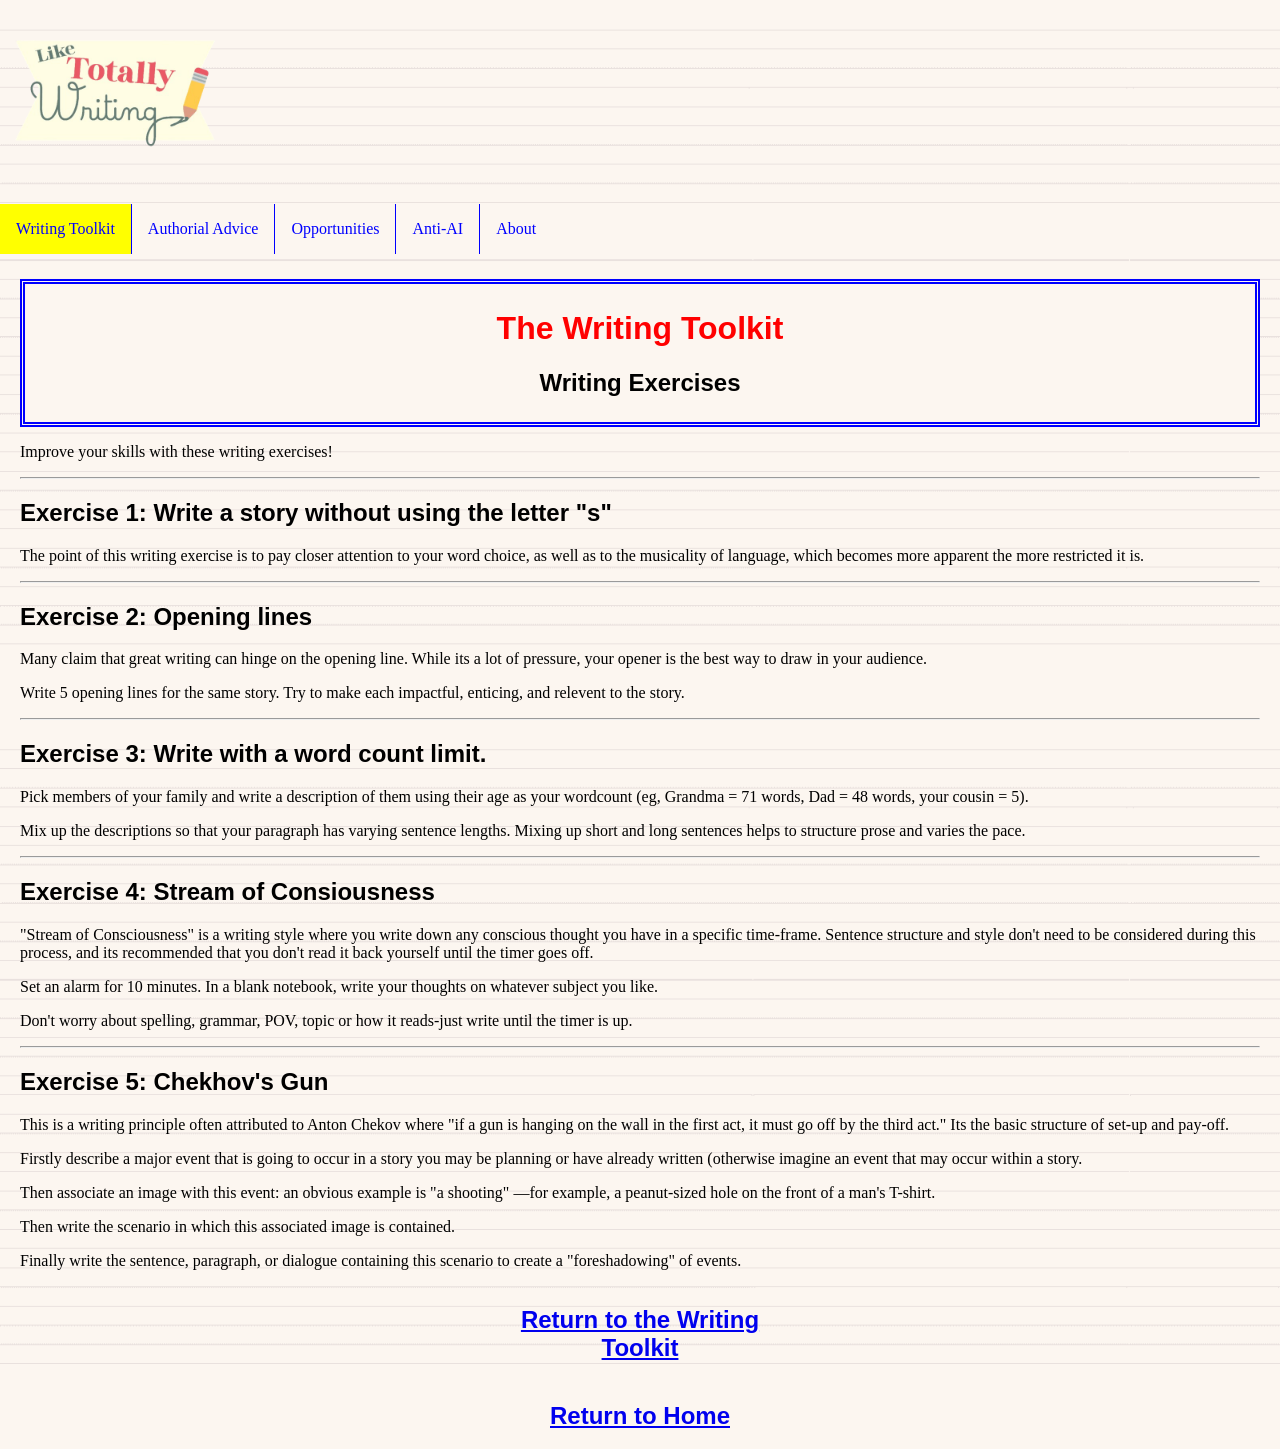
<file: exercises.html>
<!DOCTYPE html>
<html>
<html lang="en">
<head>
    <meta charset="UTF-8" />
    <title>Writing Toolkit</title>
      <meta name="viewport" content="width=device-width, initial-scale=1.0">
<link rel="stylesheet" href="mystyle.css">
</head>
<body>
<a href="index.html"><img class=logo src="Like-2.png" width="200" height="xxx" alt="logo"></a>
<ul class="nav">
  <li><a class="active" href="Resources.html">Writing Toolkit</a></li>
  <li><a href="Authors.html">Authorial Advice</a></li>
    <li><a href="Opportunities.html">Opportunities</a></li>
  <li><a href="Anti AI Toolkit.html">Anti-AI</a></li>
    <li><a href="about.html">About</a></li>
</ul>
<div style="padding:20px;margin-top:5px;height:300px;">
<div class="header">
  <h1><strong>The Writing Toolkit</strong></h1>
    <h2>Writing Exercises</h2>
</div>
<p>Improve your skills with these writing exercises!</p>
<hr>
<h2>Exercise 1: Write a story without using the letter "s"</h2>
<p>The point of this writing exercise is to pay closer attention to your word choice, as well as to the musicality of language, which becomes more apparent the more restricted it is.</p>
<hr>
<h2>Exercise 2: Opening lines</h2>
<p>Many claim that great writing can hinge on the opening line. While its a lot of pressure, your opener is the best way to draw in your audience.</p>
<p>Write 5 opening lines for the same story. Try to make each impactful, enticing, and relevent to the story.</p>
<hr>
<h2>Exercise 3: Write with a word count limit.</h2>
<p>Pick members of your family and write a description of them using their age as your wordcount (eg, Grandma = 71 words, Dad = 48 words, your cousin = 5).</p>
<p>Mix up the descriptions so that your paragraph has varying sentence lengths. Mixing up short and long sentences helps to structure prose and varies the pace.</p>
<hr>
<h2>Exercise 4: Stream of Consiousness</h2>
<p>"Stream of Consciousness" is a writing style where you write down any conscious thought you have in a specific time-frame. Sentence structure and style don't need to be considered during this process, and its recommended that you don't read it back yourself until the timer goes off.</p>
<p>Set an alarm for 10 minutes. In a blank notebook, write your thoughts on whatever subject you like.</p>
<p>Don't worry about spelling, grammar, POV, topic or how it reads-just write until the timer is up.</p>
<hr>
<h2>Exercise 5: Chekhov's Gun</h2>
<p>This is a writing principle often attributed to Anton Chekov where "if a gun is hanging on the wall in the first act, it must go off by the third act." Its the basic structure of set-up and pay-off.</p>
<p>Firstly describe a major event that is going to occur in a story you may be planning or have already written (otherwise imagine an event that may occur within a story.</p>
<p>Then associate an image with this event: an obvious example is "a shooting" —for example, a peanut-sized hole on the front of a man's T-shirt.</p>
<p>Then write the scenario in which this associated image is contained.</p>
<p>Finally write the sentence, paragraph, or dialogue containing this scenario to create a "foreshadowing" of events.</p>
<div class="about">
<div><a href="Resources.html"><h2>Return to the Writing Toolkit</h2></a></div>
<div><a href="index.html"><h2>Return to Home</h2></a></div>
</div>
</body>
</html>
</file>
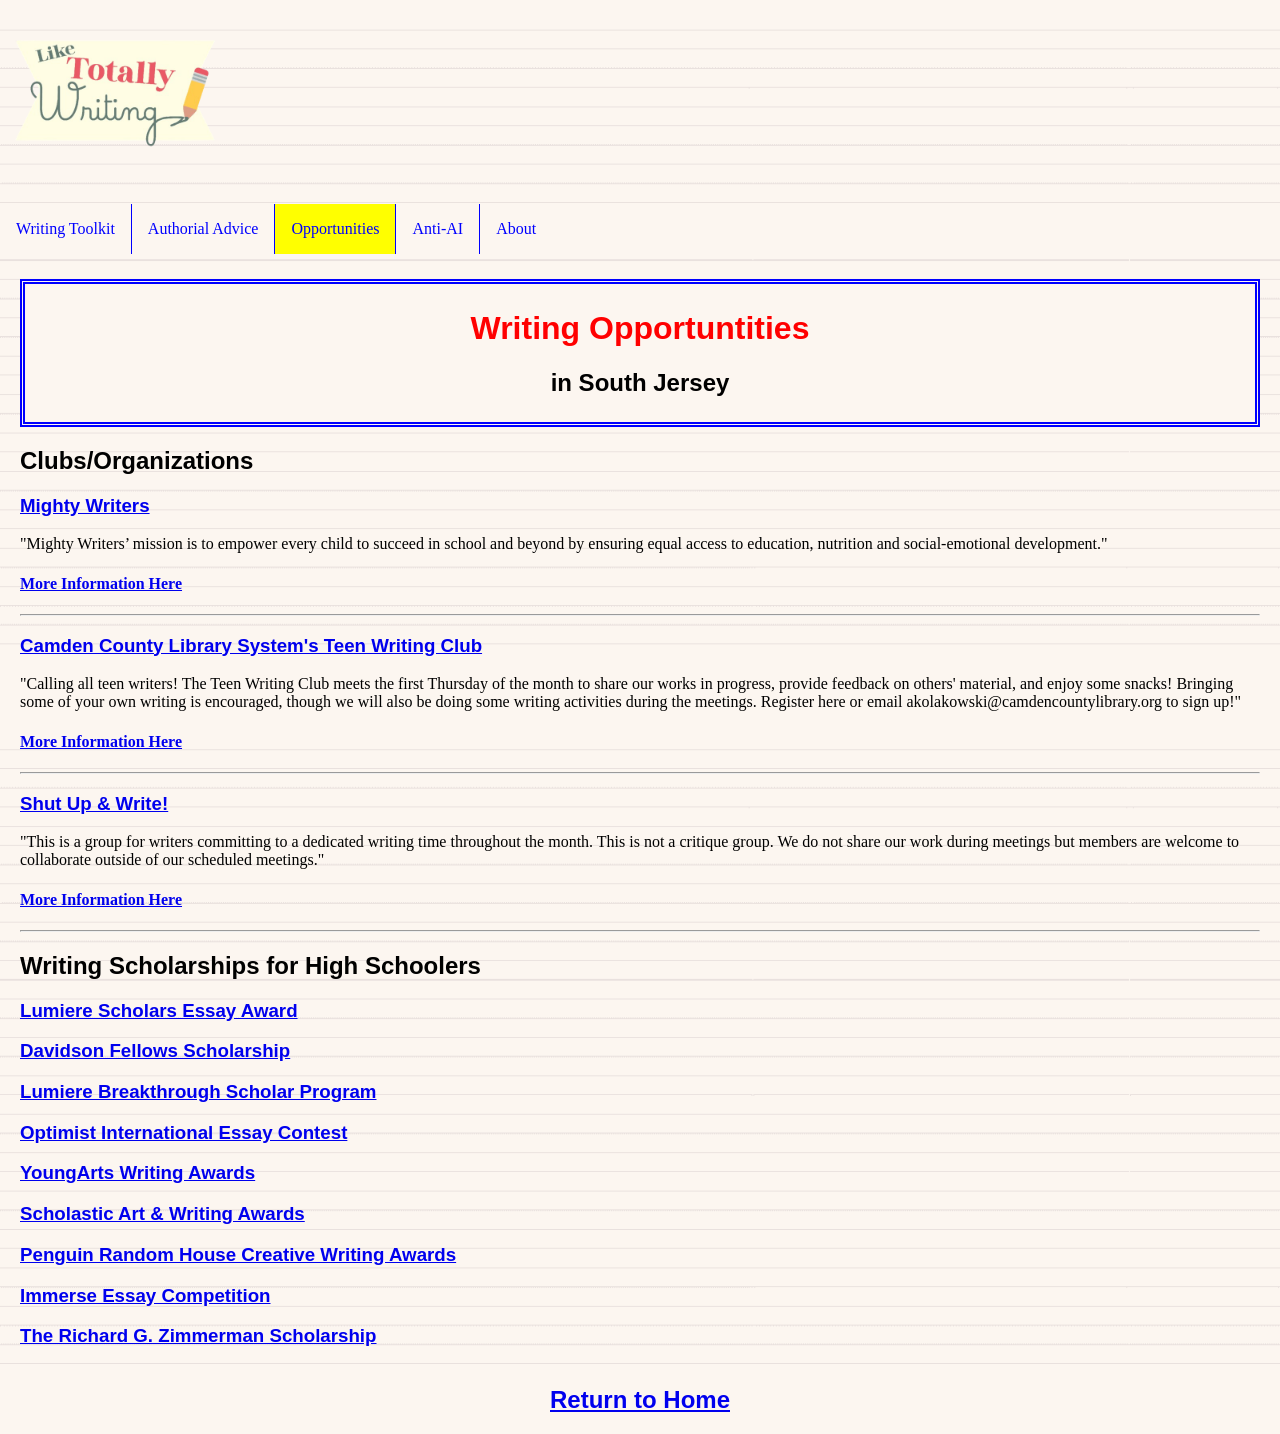
<file: Opportunities.html>
<!DOCTYPE html>
<html>
<html lang="en">
<head>
    <meta charset="UTF-8" />
    <title>Writing Opportunities</title>
      <meta name="viewport" content="width=device-width, initial-scale=1.0">
<link rel="stylesheet" href="mystyle.css">
</head>
<body>
<a href="index.html"><img class=logo src="Like-2.png" width="200" height="xxx" alt="logo"></a>
<ul class="nav">
  <li><a href="Resources.html">Writing Toolkit</a></li>
  <li><a href="Authors.html">Authorial Advice</a></li>
    <li><a class="active" href="Opportunities.html">Opportunities</a></li>
  <li><a href="Anti AI Toolkit.html">Anti-AI</a></li>
    <li><a href="about.html">About</a></li>
</ul>
<div style="padding:20px;margin-top:5px;height:300px;">
<div class="header">
  <h1><strong>Writing Opportuntities</strong></h1>
  <h2>in South Jersey</h2>
</div>
<h2>Clubs/Organizations</h2>
<h3><a href="https://mightywriters.org">Mighty Writers</a></h3>
<p>"Mighty Writers’ mission is to empower every child to succeed in school and beyond by ensuring equal access to education, nutrition and social-emotional development."</p>
<h4><a href="https://mightywriters.org">More Information Here</a></h4>
<hr>
<h3><a href="https://events.camdencountylibrary.org/event/2026-07-02/y-teen-writing-club">Camden County Library System's Teen Writing Club</a></h3>
<p>"Calling all teen writers! The Teen Writing Club meets the first Thursday of the month to share our works in progress, provide feedback on others' material, and enjoy some snacks! Bringing some of your own writing is encouraged, though we will also be doing some writing activities during the meetings. Register here or email akolakowski@camdencountylibrary.org to sign up!"</p>
<h4><a href="https://events.camdencountylibrary.org/event/2026-07-02/y-teen-writing-club">More Information Here</a></h4>
<hr>
<h3><a href="https://www.meetup.com/meetup-group-csastuwn/?recSource=chapter-search&recId=a88af237-48d1-4803-81e7-4ae97d8d1e7d&searchId=a7bd2ca3-50d6-4463-9a0b-13fa25376ed8&eventOrigin=find_page">Shut Up & Write!</a></h3>
<p>"This is a group for writers committing to a dedicated writing time throughout the month. This is not a critique group. We do not share our work during meetings but members are welcome to collaborate outside of our scheduled meetings."</p>
<h4><a href="https://www.meetup.com/meetup-group-csastuwn/?recSource=chapter-search&recId=a88af237-48d1-4803-81e7-4ae97d8d1e7d&searchId=a7bd2ca3-50d6-4463-9a0b-13fa25376ed8&eventOrigin=find_page">More Information Here</a></h4>
<hr>
<h2>Writing Scholarships for High Schoolers</h2>
<h3><a href="https://www.lumiere-education.com/lumiere-scholars-essay-award">Lumiere Scholars Essay Award</a></h3>
<h3><a href="https://www.davidsongifted.org/gifted-programs/fellows-scholarship/">Davidson Fellows Scholarship</a></h3>
<h3><a href="https://lumiere.foundation/breakthrough-program">Lumiere Breakthrough Scholar Program</a></h3>
<h3><a href="https://www.optimist.org/member/scholarships3.cfm">Optimist International Essay Contest</a></h3>
<h3><a href="https://youngarts.org/discipline/writing/">YoungArts Writing Awards</a></h3>
<h3><a href="https://www.artandwriting.org/scholarships/">Scholastic Art & Writing Awards</a></h3>
<h3><a href="https://scholarshipamerica.org/scholarship/penguinrandomhouse/">Penguin Random House Creative Writing Awards</a></h3>
<h3><a href="https://www.immerse.education/essay-competition/">Immerse Essay Competition</a></h3>
<h3><a href="https://www.pressclubinstitute.org/national-press-club-scholarship-opportunities/#:~:text=The%20Richard%20G,for%20this%20scholarship">The Richard G. Zimmerman Scholarship</a></h3>
<div class="about">
<div><a href="index.html"><h2>Return to Home</h2></a></div>
</div>
</body>
</html>
</file>
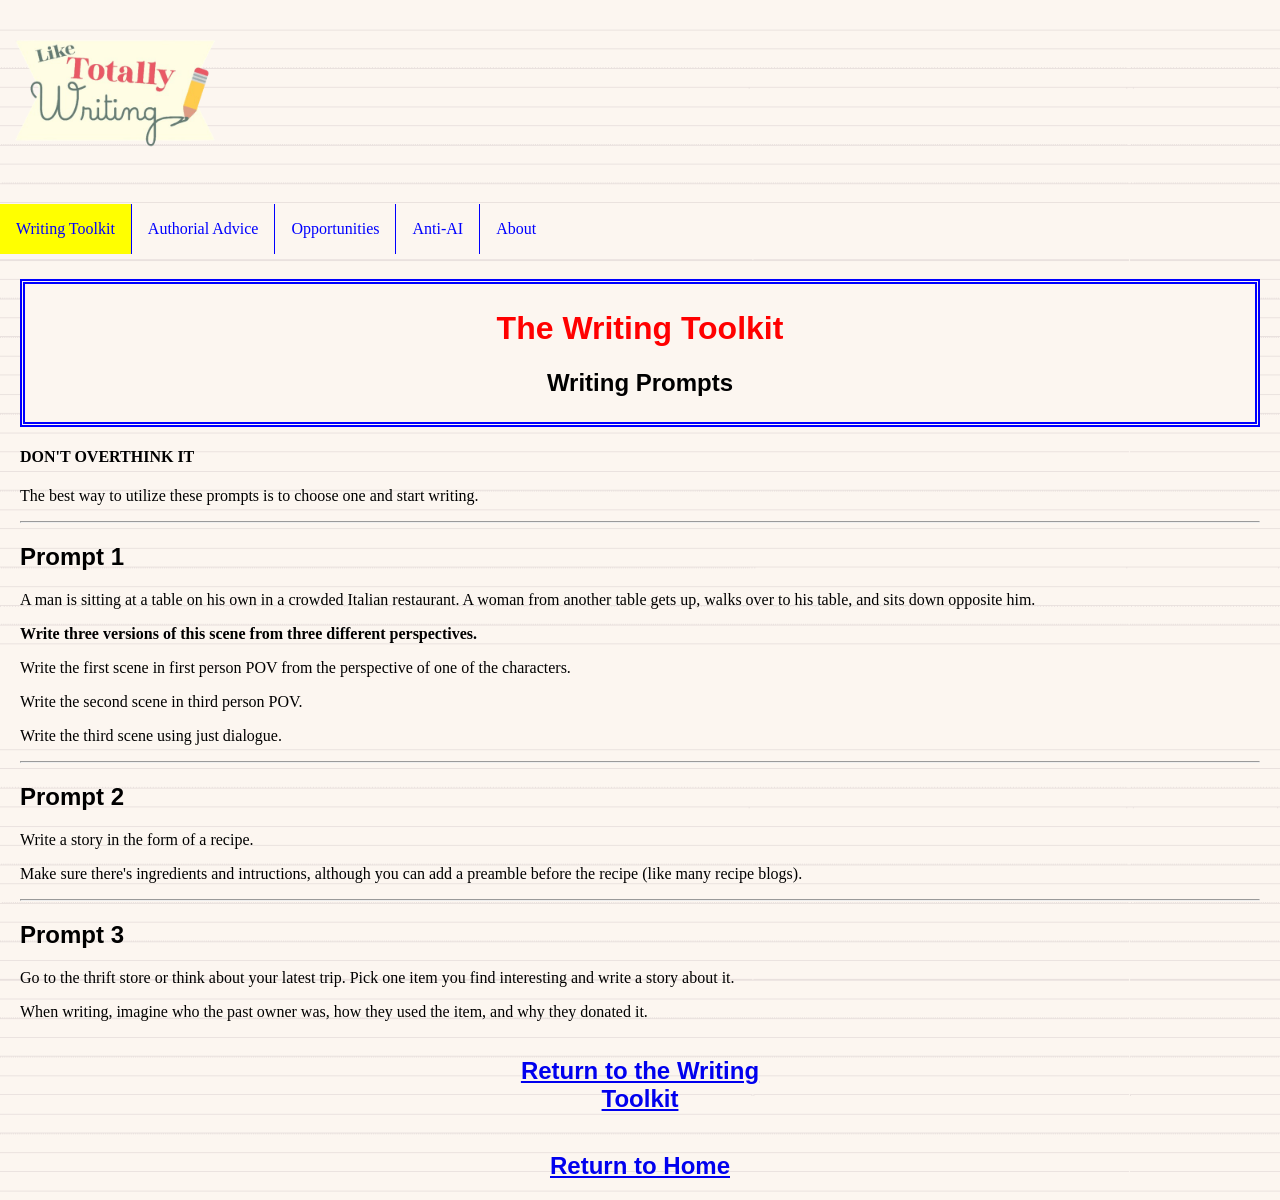
<file: prompts.html>
<!DOCTYPE html>
<html>
<html lang="en">
<head>
    <meta charset="UTF-8" />
    <title>Writing Toolkit</title>
      <meta name="viewport" content="width=device-width, initial-scale=1.0">
<link rel="stylesheet" href="mystyle.css">
</head>
<body>
<a href="index.html"><img class=logo src="Like-2.png" width="200" height="xxx" alt="logo"></a>
<ul class="nav">
  <li><a class="active" href="Resources.html">Writing Toolkit</a></li>
  <li><a href="Authors.html">Authorial Advice</a></li>
    <li><a href="Opportunities.html">Opportunities</a></li>
  <li><a href="Anti AI Toolkit.html">Anti-AI</a></li>
    <li><a href="about.html">About</a></li>
</ul>
<div style="padding:20px;margin-top:5px;height:300px;">
<div class="header">
  <h1><strong>The Writing Toolkit</strong></h1>
  <h2>Writing Prompts</h2>
</div>
<h4>DON'T OVERTHINK IT</h4>
<p>The best way to utilize these prompts is to choose one and start writing.</p>
<hr>
<h2>Prompt 1</h2>
<p>A man is sitting at a table on his own in a crowded Italian restaurant. A woman from another table gets up, walks over to his table, and sits down opposite him.</p>
<p><strong>Write three versions of this scene from three different perspectives.</strong></p>
<p>Write the first scene in first person POV from the perspective of one of the characters.</p>
<p>Write the second scene in third person POV.</p>
<p>Write the third scene using just dialogue.</p>
<hr>
<h2>Prompt 2</h2>
<p>Write a story in the form of a recipe.</p>
<p>Make sure there's ingredients and intructions, although you can add a preamble before the recipe (like many recipe blogs).</p>
<hr>
<h2>Prompt 3</h2>
<p>Go to the thrift store or think about your latest trip. Pick one item you find interesting and write a story about it.</p> 
<p>When writing, imagine who the past owner was, how they used the item, and why they donated it.</p>
<div class="about">
<div><a href="Resources.html"><h2>Return to the Writing Toolkit</h2></a></div>
<div><a href="index.html"><h2>Return to Home</h2></a></div>
</div>
</body>
</html>
</file>
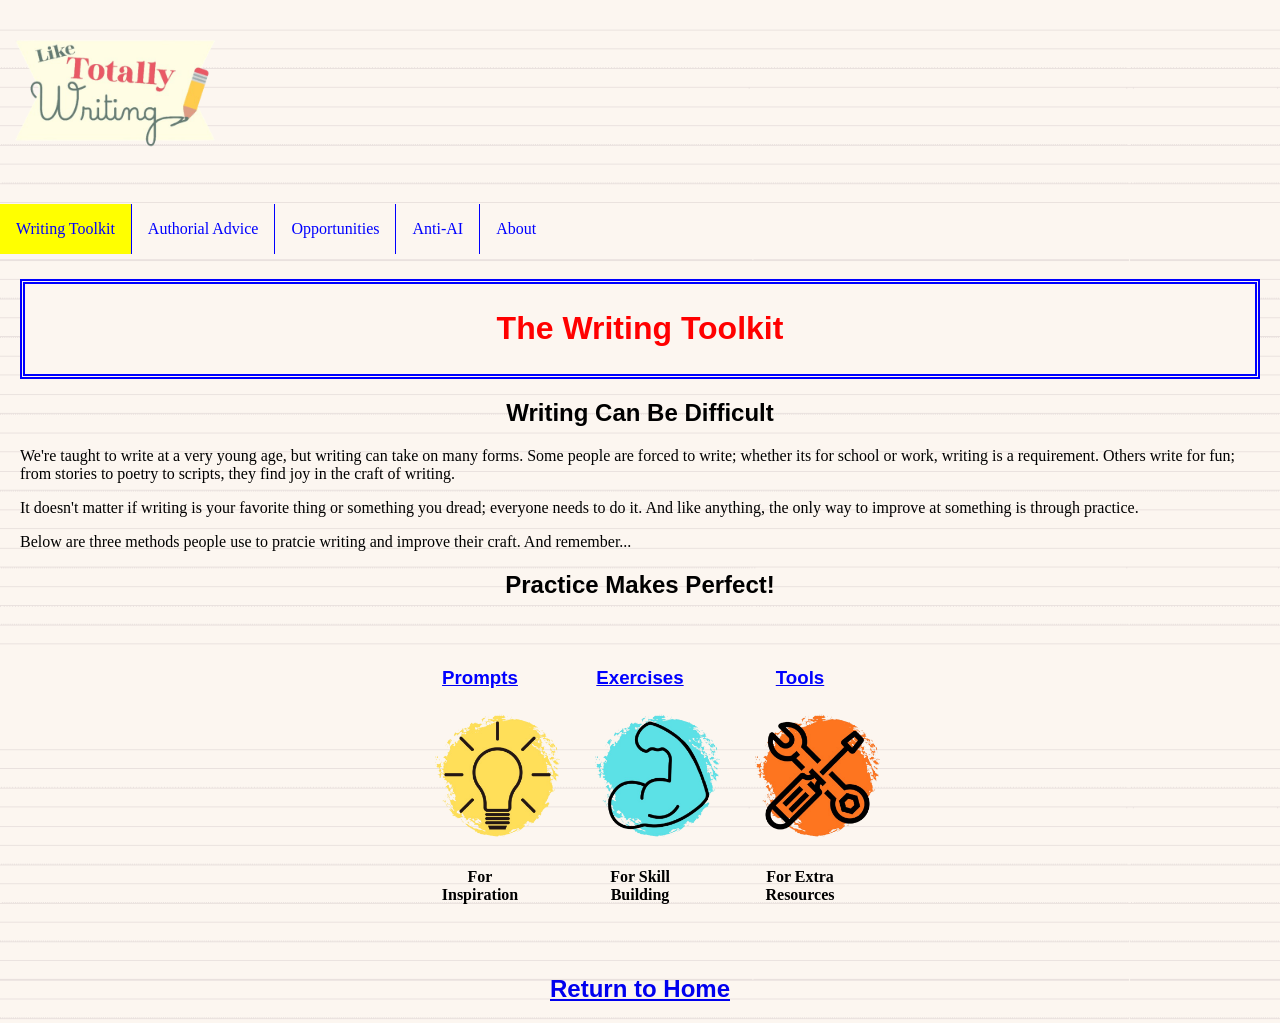
<file: Resources.html>
<!DOCTYPE html>
<html>
<html lang="en">
<head>
    <meta charset="UTF-8" />
    <title>Writing Toolkit</title>
      <meta name="viewport" content="width=device-width, initial-scale=1.0">
<link rel="stylesheet" href="mystyle.css">
</head>
<body>
<a href="index.html"><img class=logo src="Like-2.png" width="200" height="xxx" alt="logo"></a>
<ul class="nav">
  <li><a class="active" href="Resources.html">Writing Toolkit</a></li>
  <li><a href="Authors.html">Authorial Advice</a></li>
    <li><a href="Opportunities.html">Opportunities</a></li>
  <li><a href="Anti AI Toolkit.html">Anti-AI</a></li>
    <li><a href="about.html">About</a></li>
</ul>
<div style="padding:20px;margin-top:5px;height:300px;">
<div class="header">
  <h1><strong>The Writing Toolkit</strong></h1>
</div>
<h2 class="practice">Writing Can Be Difficult</h2>
<p>We're taught to write at a very young age, but writing can take on many forms. Some people are forced to write; whether its for school or work, writing is a requirement. Others write for fun; from stories to poetry to scripts, they find joy in the craft of writing.</p>
<p>It doesn't matter if writing is your favorite thing or something you dread; everyone needs to do it. And like anything, the only way to improve at something is through practice.</p>
<p>Below are three methods people use to pratcie writing and improve their craft. And remember...</p>
<h2 class="practice">Practice Makes Perfect!</h2>
<div class="container">
<div><a href="prompts.html"><h3>Prompts</h3></a>
  <p><a href="prompts.html">
    <img src="1-removebg-preview.png" width="135" height="xxx" alt="Prompts:lightbulb with yellow background">
    </a></p>
  <h4>For Inspiration</h4></div>
<div></h3><a href="exercises.html"><h3>Exercises</h3></a>
  <p><a href="exercises.html">
    <img src="2-removebg-preview.png" width="135" height="xxx" alt="Exercises:bicept with teal background"></a></p>
   <h4>For Skill Building</h4></div>
<div><a href="Tools.html"><h3>Tools</h3></a>
  <p><a href="Tools.html">
    <img src="3-removebg-preview.png" width="135" height="xxx" alt="Tools:screwdriver and wrench with orange background"></a>
 <h4>For Extra Resources</h4></div>
  </div>
  <div class="about">
<div><a href="index.html"><h2>Return to Home</h2></a></div>
</div>
</body>
</html>
</file>
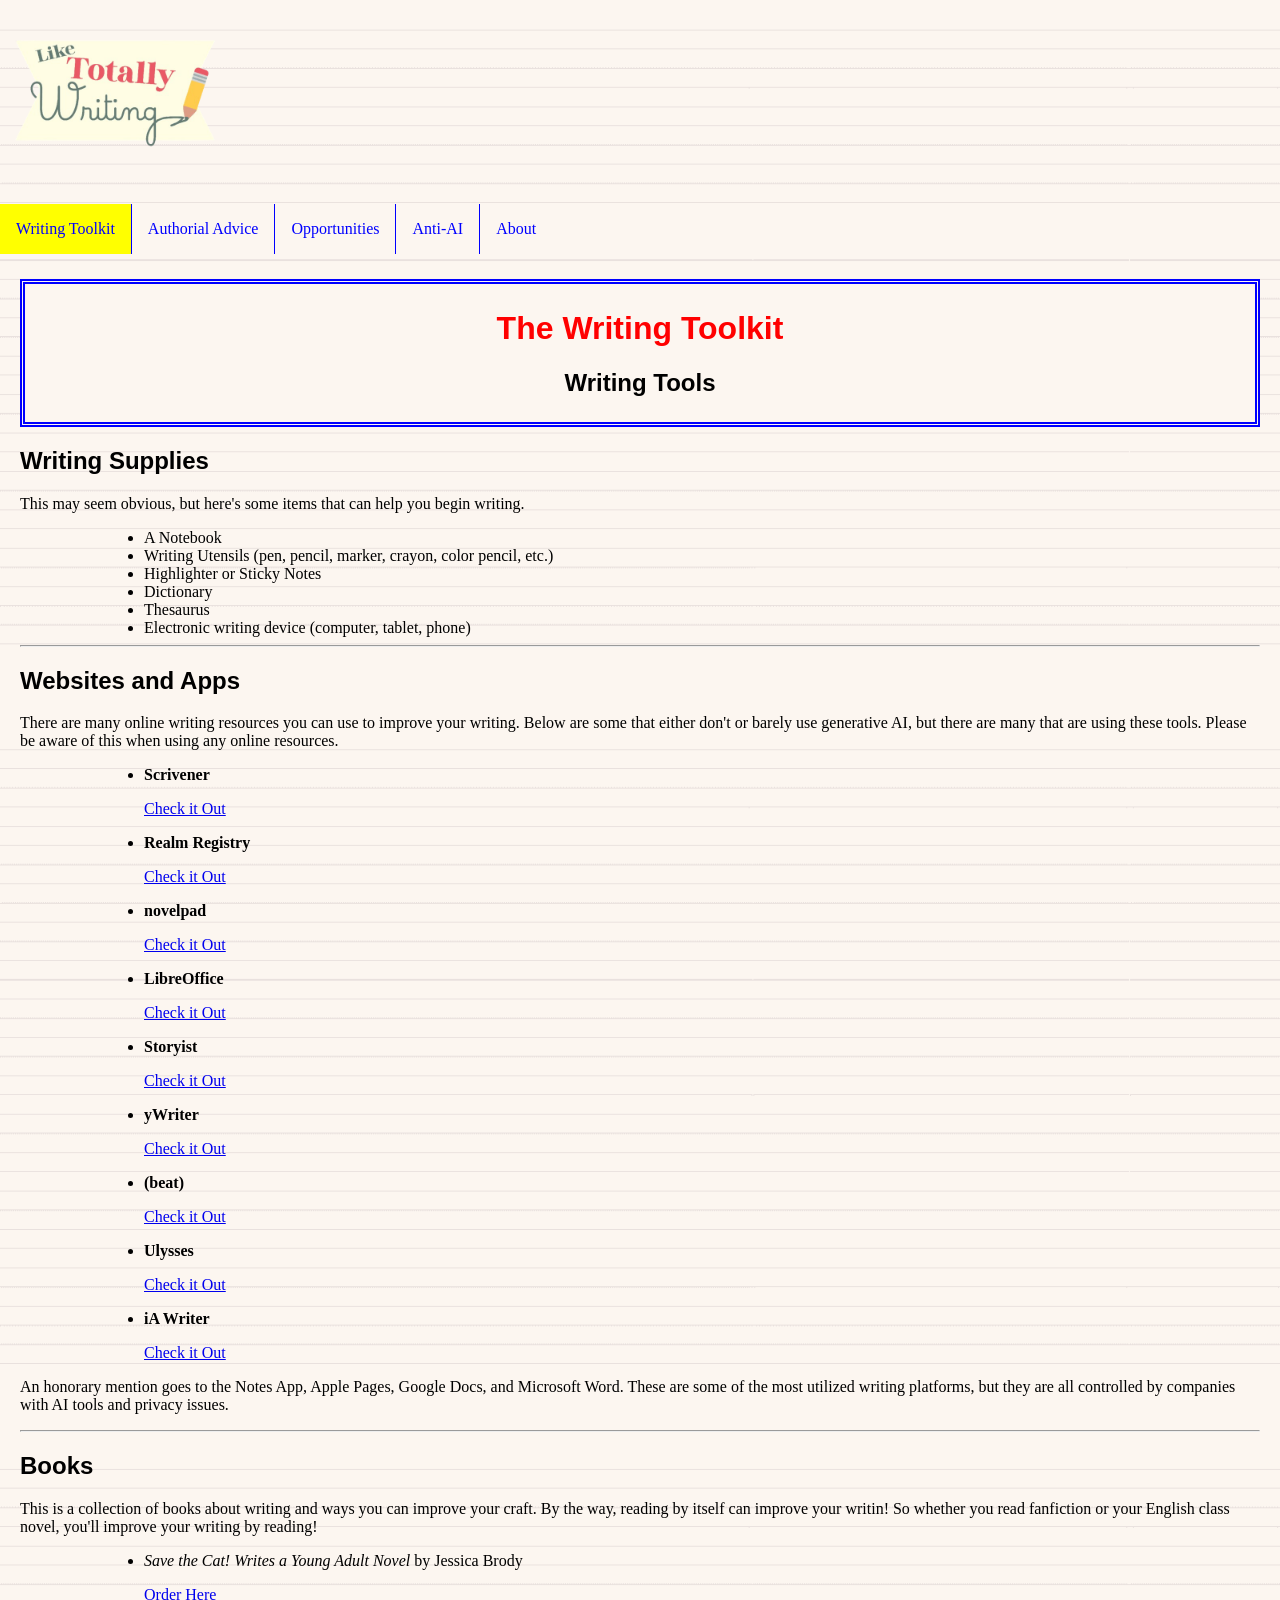
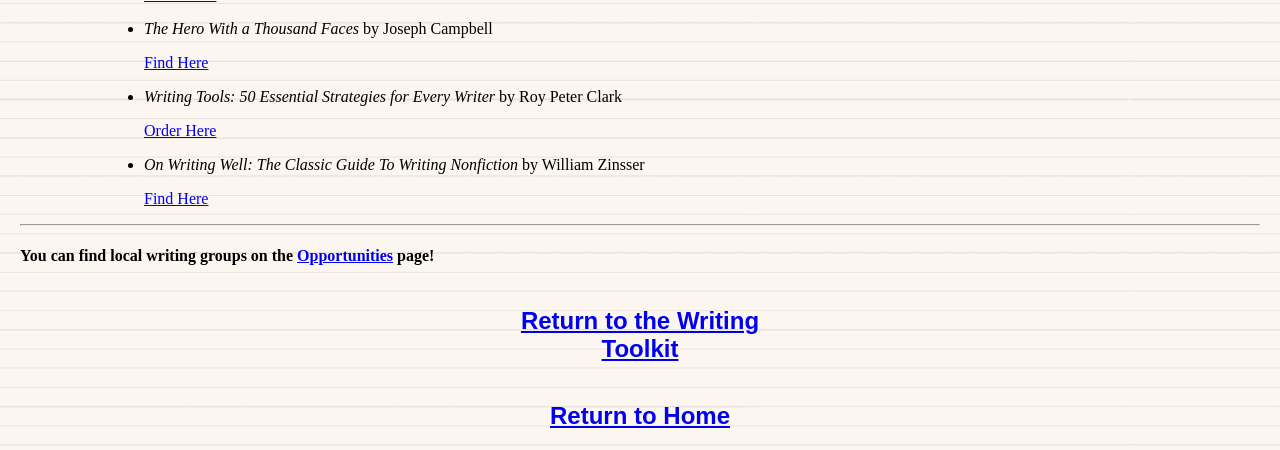
<file: Tools.html>
<!DOCTYPE html>
<html>
<html lang="en">
<head>
    <meta charset="UTF-8" />
    <title>Writing Toolkit</title>
      <meta name="viewport" content="width=device-width, initial-scale=1.0">
<link rel="stylesheet" href="mystyle.css">
</head>
<body>
<a href="index.html"><img class=logo src="Like-2.png" width="200" height="xxx" alt="logo"></a>
<ul class="nav">
  <li><a class="active" href="Resources.html">Writing Toolkit</a></li>
  <li><a href="Authors.html">Authorial Advice</a></li>
    <li><a href="Opportunities.html">Opportunities</a></li>
  <li><a href="Anti AI Toolkit.html">Anti-AI</a></li>
    <li><a href="about.html">About</a></li>
</ul>
<div style="padding:20px;margin-top:5px;height:300px;">
<div class="header">
  <h1><strong>The Writing Toolkit</strong></h1>
    <h2>Writing Tools</h2>
</div>
<h2>Writing Supplies</h2>
<p>This may seem obvious, but here's some items that can help you begin writing.</p>
  <ul class="stuff">
<li class="pop">A Notebook</li>
<li class="pop">Writing Utensils (pen, pencil, marker, crayon, color pencil, etc.)</li>
<li class="pop">Highlighter or Sticky Notes</li>
<li class="pop">Dictionary</li>
<li class="pop">Thesaurus</li>
<li class="pop">Electronic writing device (computer, tablet, phone)</li>
</ul>
<hr>
<h2>Websites and Apps</h2>
<p>There are many online writing resources you can use to improve your writing. Below are some that either don't or barely use generative AI, but there are many that are using these tools. Please be aware of this when using any online resources.</p>
  <ul class="stuff">
<li class="pop"><strong>Scrivener</strong></li>
<p><a href="https://www.literatureandlatte.com/scrivener/overview">Check it Out</a></p>
<li class="pop"><strong>Realm Registry</strong></li>
<p><a href="https://realmregistry.club">Check it Out</a></p>
<li class="pop"><strong>novelpad</strong></li>
<p><a href="https://novelpad.co">Check it Out</a></p>
<li class="pop"><strong>LibreOffice</strong></li>
<p><a href="https://www.libreoffice.org">Check it Out</a></p>
<li class="pop"><strong>Storyist</strong></li>
<p><a href="https://www.storyist.com">Check it Out</a></p>
<li class="pop"><strong>yWriter</strong></li>
<p><a href="https://spacejock.com/yWriter.html">Check it Out</a></p>
<li class="pop"><strong>(beat)</strong></li>
<p><a href="https://www.beat-app.fi">Check it Out</a></p>
<li class="pop"><strong>Ulysses</strong></li>
<p><a href="https://www.ulysses.app/en/">Check it Out</a></p>
<li class="pop"><strong>iA Writer</strong></li>
<p><a href="https://ia.net">Check it Out</a></p>
</ul>
<p>An honorary mention goes to the Notes App, Apple Pages, Google Docs, and Microsoft Word. These are some of the most utilized writing platforms, but they are all controlled by companies with AI tools and privacy issues.</p>
<hr>
<h2>Books</h2>
<p>This is a collection of books about writing and ways you can improve your craft. By the way, reading by itself can improve your writin! So whether you read fanfiction or your English class novel, you'll improve your writing by reading!</p>
 <ul class="stuff">
<li class="pop"><i>Save the Cat! Writes a Young Adult Novel</i> by Jessica Brody</li>
<p><a href="https://www.jessicabrody.com/books/non-fiction/save-the-cat-writes-a-young-adult-novel/about/">Order Here</a></p>
<li class="pop"><i>The Hero With a Thousand Faces</i> by Joseph Campbell</li>
<p><a href="https://dn711006.ca.archive.org/0/items/Birdsfrogsandmirrors/JosephCampbell%20-%20The%20Hero%20With%20a%20Thousand%20Faces%20Commemorative%20Edition.pdf">Find Here</a></p>
<li class="pop"><i>Writing Tools: 50 Essential Strategies for Every Writer</i> by Roy Peter Clark</li>
<p><a href="https://www.amazon.com/Writing-Tools-Essential-Strategies-Writer/dp/0316014982">Order Here</a></p>
<li class="pop"><i>On Writing Well: The Classic Guide To Writing Nonfiction</i> by William Zinsser</li>
<p><a href="https://dn790000.ca.archive.org/0/items/OnWritingWell/on-writing-well.pdf">Find Here</a></p>
</ul>
<hr>
<h4>You can find local writing groups on the <a href="Opportunities.html">Opportunities</a> page!</h4>
<div class="about">
<div><a href="Resources.html"><h2>Return to the Writing Toolkit</h2></a></div>
<div><a href="index.html"><h2>Return to Home</h2></a></div>
</div>
</body>
</html>
</file>
<file: mystyle.css>
body {
  margin: 0;
  background-image: url("paper.png");
    background-repeat: repeat;
    background-position: center;
    background-size: cover;
    min-height: 100%;
}
.header {
background-color: #FCF6F0;
padding:5px;
text-align: center;
border: 5px double blue;
}
.nav {
  list-style-type: none;
  margin: 0;
  padding: 0;
  overflow: hidden;
  background-color: #FCF6F0;
  position: static;
  top: 10px;
  width: 100%;
}
li {
  float: left;
  border-right: 1px solid blue;
}
li:last-child {
  border-right: none;
}
li a {
  display: block;
  color: blue;
  text-align: center;
  padding: 16px;
  text-decoration: none;
}
li a:hover:not(.active){
  background-color: yellow;
}
.active {
  background-color: yellow;
}
h1 {
  color: red;
  font-family:'Lucida Sans', 'Lucida Sans Regular', 'Lucida Grande', 'Lucida Sans Unicode', Geneva, Verdana, sans-serif
}
h2 {
    font-family: 'Lucida Sans', 'Lucida Sans Regular', 'Lucida Grande', 'Lucida Sans Unicode', Geneva, Verdana, sans-serif;
}
h3 {
  color: blue;
      font-family:'Lucida Sans', 'Lucida Sans Regular', 'Lucida Grande', 'Lucida Sans Unicode', Geneva, Verdana, sans-serif;
}
h4 {
  color: black;
      font-family:Cambria, Cochin, Georgia, Times, 'Times New Roman', serif;
}
p {
    font-family: Cambria, Cochin, Georgia, Times, 'Times New Roman', serif;
}
.logo {
margin-left: 15px;
}
.container {
  display: flex;
  flex-flow: row wrap;
  justify-content: center;
}
.container div {
 width: 100px;
  margin: 20px;
  padding: 10px;
  text-align: center;  
}
.about {
  display: flex;
  flex-flow: column wrap;
  align-content: center;
}
.about div {
 width: 300px;
  text-align: center;  
}
.practice {
    text-align: center;
}
.face {
  float: right;
}
.stuff {
  margin: auto;
  width: 80%;
  padding: 0px;
  }
.pop {
  float: none;
  font-family: 'Baskerville', Georgia, serif;
  border-right: none;
}
</file>
